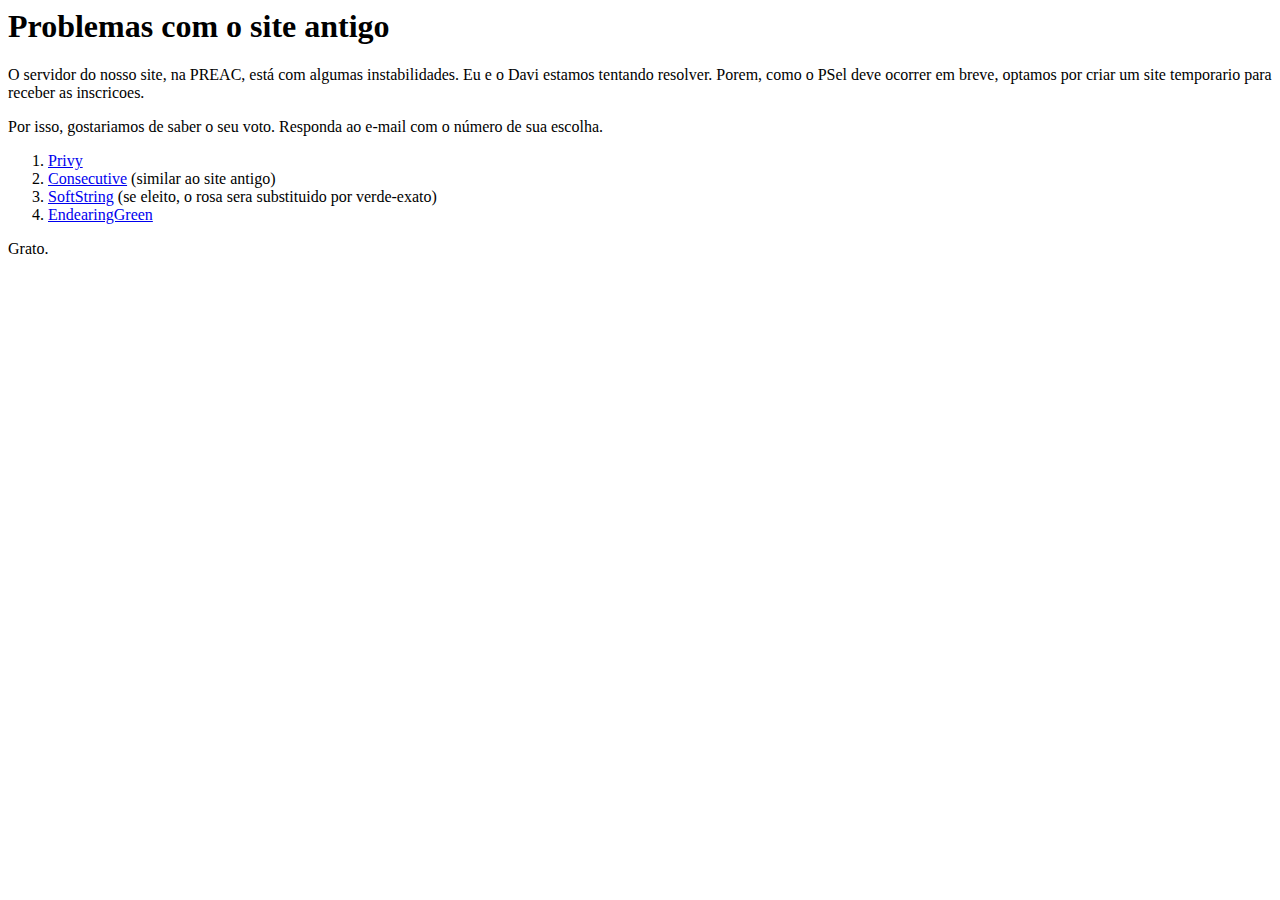
<file: index.html>
<html>
<head>
<title>Curso Exato</title>
</head>

<body>
<h1>Problemas com o site antigo</h1>
<p>O servidor do nosso site, na PREAC, está com algumas instabilidades. Eu e o Davi estamos tentando resolver. Porem, como o PSel deve ocorrer em breve, optamos por criar um site temporario para receber as inscricoes.</p>
<p>Por isso, gostariamos de saber o seu voto. Responda ao e-mail com o número de sua escolha.</p>
<ol>
<li><a href="./privy/">Privy</a></li>
<li><a href="./consecutive/">Consecutive</a> (similar ao site antigo)</li>
<li><a href="./softstring/">SoftString</a> (se eleito, o rosa sera substituido por verde-exato)</li>
<li><a href="./endearingreen/">EndearingGreen</a></li>
</ol>
<p>Grato.</p>
</file>
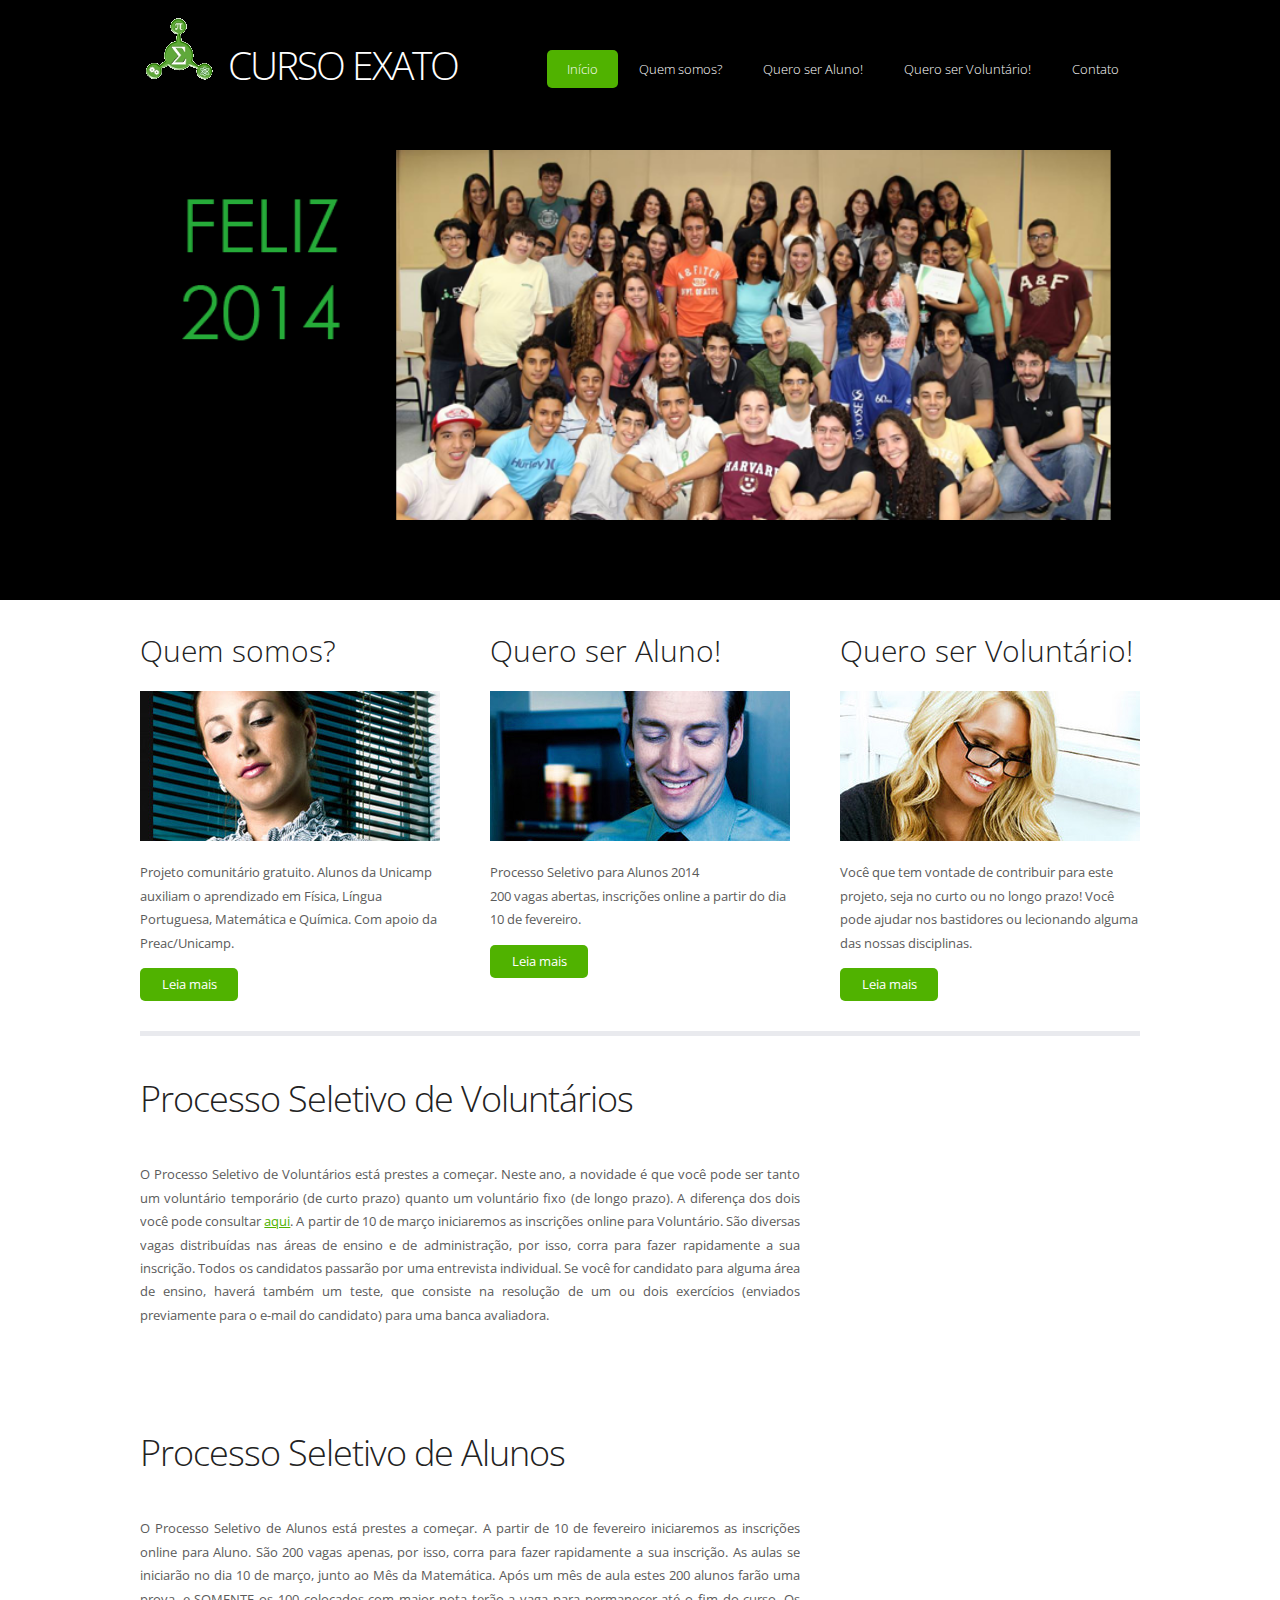
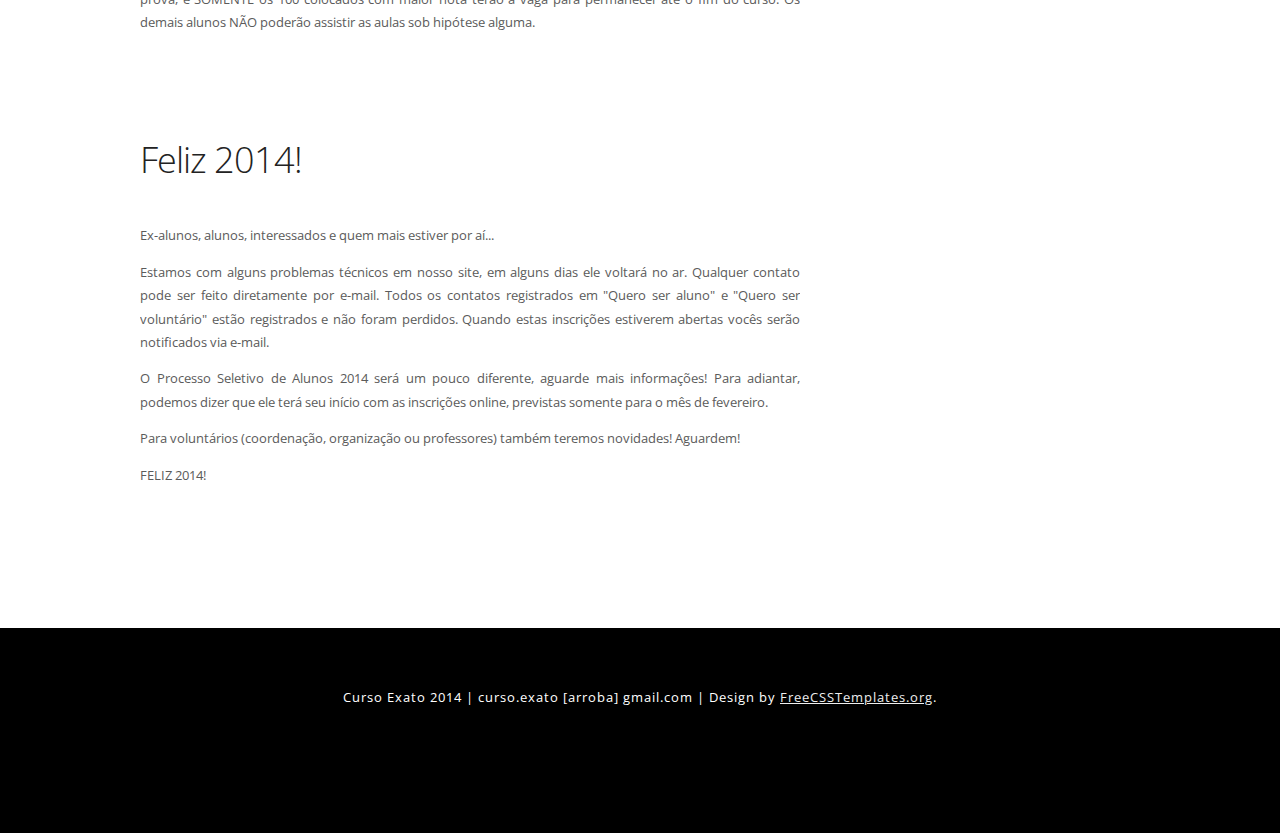
<file: consecutive/index.html>
<!DOCTYPE html PUBLIC "-//W3C//DTD XHTML 1.0 Strict//EN" "http://www.w3.org/TR/xhtml1/DTD/xhtml1-strict.dtd">
<!--
Design by Free CSS Templates
http://www.freecsstemplates.org
Released for free under a Creative Commons Attribution 2.5 License

Name       : Consecutive 
Description: A two-column, fixed-width design with dark color scheme.
Version    : 1.0
Released   : 20121231

-->
<html xmlns="http://www.w3.org/1999/xhtml">
<head>
<meta name="keywords" content="" />
<meta name="description" content="" />
<meta http-equiv="content-type" content="text/html; charset=utf-8" />
<title>Consecutive by FCT</title>
<link href="http://fonts.googleapis.com/css?family=Open+Sans:400,300,600" rel="stylesheet" type="text/css" />
<link href='http://fonts.googleapis.com/css?family=Abel|Satisfy' rel='stylesheet' type='text/css'>
<link href="style.css" rel="stylesheet" type="text/css" media="screen" />
</head>
<body>
<div id="wrapper">
	<div id="header-wrapper">
		<div id="header" class="container">
			<div id="logo">
				<h1><a href="index.html"><img src="images/logo80x80.png"> Curso Exato</a></h1>
			</div>
			<div id="menu">
				<ul>
					<li class="current_page_item"><a href="index.html">Início</a></li>
					<li><a href="quem-somos.html">Quem somos?</a></li>
					<li><a href="quero-ser-aluno.html">Quero ser Aluno!</a></li>
					<li><a href="quero-ser-voluntario.html">Quero ser Voluntário!</a></li>
					<li><a href="contato.html">Contato</a></li>
				</ul>
			</div>
		</div>
		<div id="banner">
			<div class="content"><img src="images/feliz2014.png" width="100%" alt="" /></div>
		</div>
	</div>
	<!-- end #header -->
	<div id="featured-content">
		<div id="column1">
			<h2>Quem somos?</h2>
			<p><img src="images/img06.jpg" width="300" height="150" alt="" /></p>
			<p>Projeto comunitário gratuito. Alunos da Unicamp auxiliam o aprendizado em Física, Língua Portuguesa, Matemática e Química. Com apoio da Preac/Unicamp.</p>
			<p class="button"><a href="quem-somos.html">Leia mais</a></p>
		</div>
		<div id="column2">
			<h2>Quero ser Aluno!</h2>
			<p><img src="images/img07.jpg" width="300" height="150" alt="" /></p>
			<p>Processo Seletivo para Alunos 2014<br>200 vagas abertas, inscrições online a partir do dia 10 de fevereiro.</p>
			<p class="button"><a href="quero-ser-aluno.html">Leia mais</a></p>
		</div>
		<div id="column3">
			<h2>Quero ser Voluntário!</h2>
			<p><img src="images/img08.jpg" width="300" height="150" alt="" /></p>
			<p>Você que tem vontade de contribuir para este projeto, seja no curto ou no longo prazo! Você pode ajudar nos bastidores ou lecionando alguma das nossas disciplinas.</p>
			<p class="button"><a href="quero-ser-voluntario.html">Leia mais</a></p>
		</div>
	</div>
	<div id="page">
		<div id="content">
			<div class="post">
				<h2 class="title"><a href="#">Processo Seletivo de Voluntários</a></h2>
				<div class="entry">
					<p>O Processo Seletivo de Voluntários está prestes a começar. Neste ano, a novidade é que você pode ser tanto um voluntário temporário (de curto prazo) quanto um voluntário fixo (de longo prazo). A diferença dos dois você pode consultar <a href="quero-ser-voluntario.html">aqui</a>. A partir de 10 de março iniciaremos as inscrições online para Voluntário. São diversas vagas distribuídas nas áreas de ensino e de administração, por isso, corra para fazer rapidamente a sua inscrição. Todos os candidatos passarão por uma entrevista individual. Se você for candidato para alguma área de ensino, haverá também um teste, que consiste na resolução de um ou dois exercícios (enviados previamente para o e-mail do candidato) para uma banca avaliadora.</p>
					<!--<p class="links"><a href="quem-somos.html" class="more">Leia mais</a><a href="#" title="b0x" class="comments">Comments</a></p>-->
				</div>
			</div>
			<div class="post">
				<h2 class="title"><a href="#">Processo Seletivo de Alunos</a></h2>
				<div class="entry">
					<p>O Processo Seletivo de Alunos está prestes a começar. A partir de 10 de fevereiro iniciaremos as inscrições online para Aluno. São 200 vagas apenas, por isso, corra para fazer rapidamente a sua inscrição. As aulas se iniciarão no dia 10 de março, junto ao Mês da Matemática. Após um mês de aula estes 200 alunos farão uma prova, e SOMENTE os 100 colocados com maior nota terão a vaga para permanecer até o fim do curso. Os demais alunos NÃO poderão assistir as aulas sob hipótese alguma.</p>
					<!--<p class="links"><a href="quem-somos.html" class="more">Leia mais</a><a href="#" title="b0x" class="comments">Comments</a></p>-->
				</div>
			</div>
			<div class="post">
				<h2 class="title"><a href="#">Feliz 2014!</a></h2>
				<div class="entry">
					<p>Ex-alunos, alunos, interessados e quem mais estiver por aí...</p><p>Estamos com alguns problemas técnicos em nosso site, em alguns dias ele voltará no ar. Qualquer contato pode ser feito diretamente por e-mail. Todos os contatos registrados em "Quero ser aluno" e "Quero ser voluntário" estão registrados e não foram perdidos. Quando estas inscrições estiverem abertas vocês serão notificados via e-mail.</p><p>O Processo Seletivo de Alunos 2014 será um pouco diferente, aguarde mais informações! Para adiantar, podemos dizer que ele terá seu início com as inscrições online, previstas somente para o mês de fevereiro.</p><p>Para voluntários (coordenação, organização ou professores) também teremos novidades! Aguardem!</p><p>FELIZ 2014!</p>
					<!--<p class="links"><a href="quem-somos.html" class="more">Leia mais</a><a href="#" title="b0x" class="comments">Comments</a></p>-->
				</div>
			</div>

		</div>
		<!-- end #content -->
		<div id="sidebar">
		<iframe src="http://www.facebook.com/plugins/likebox.php?href=http%3A%2F%2Fwww.facebook.com%2Fcurso.exato&amp;width=285&amp;height=558&amp;colorscheme=light&amp;show_faces=true&amp;header=false&amp;stream=true&amp;show_border=false" scrolling="no" frameborder="0" style="border:none; overflow:hidden; width:285px; height:558px;" allowTransparency="true"></iframe>
			<!--<ul>
				<li>
					<h2>Categories</h2>
					<ul>
						<li><a href="#">Aliquam libero</a></li>
						<li><a href="#">Consectetuer adipiscing elit</a></li>
						<li><a href="#">Metus aliquam pellentesque</a></li>
						<li><a href="#">Suspendisse iaculis mauris</a></li>
						<li><a href="#">Urnanet non molestie semper</a></li>
						<li><a href="#">Proin gravida orci porttitor</a></li>
					</ul>
				</li>
			</ul>-->
		</div>
		<!-- end #sidebar -->
		<div style="clear: both;">&nbsp;</div>
	</div>
	<!-- end #page --> 
</div>
<div id="footer">
	<p>Curso Exato 2014 | curso.exato [arroba] gmail.com | Design by <a href="http://www.freecsstemplates.org/" rel="nofollow">FreeCSSTemplates.org</a>.</p>
</div>
<!-- end #footer -->
</body>
</html>
</file>
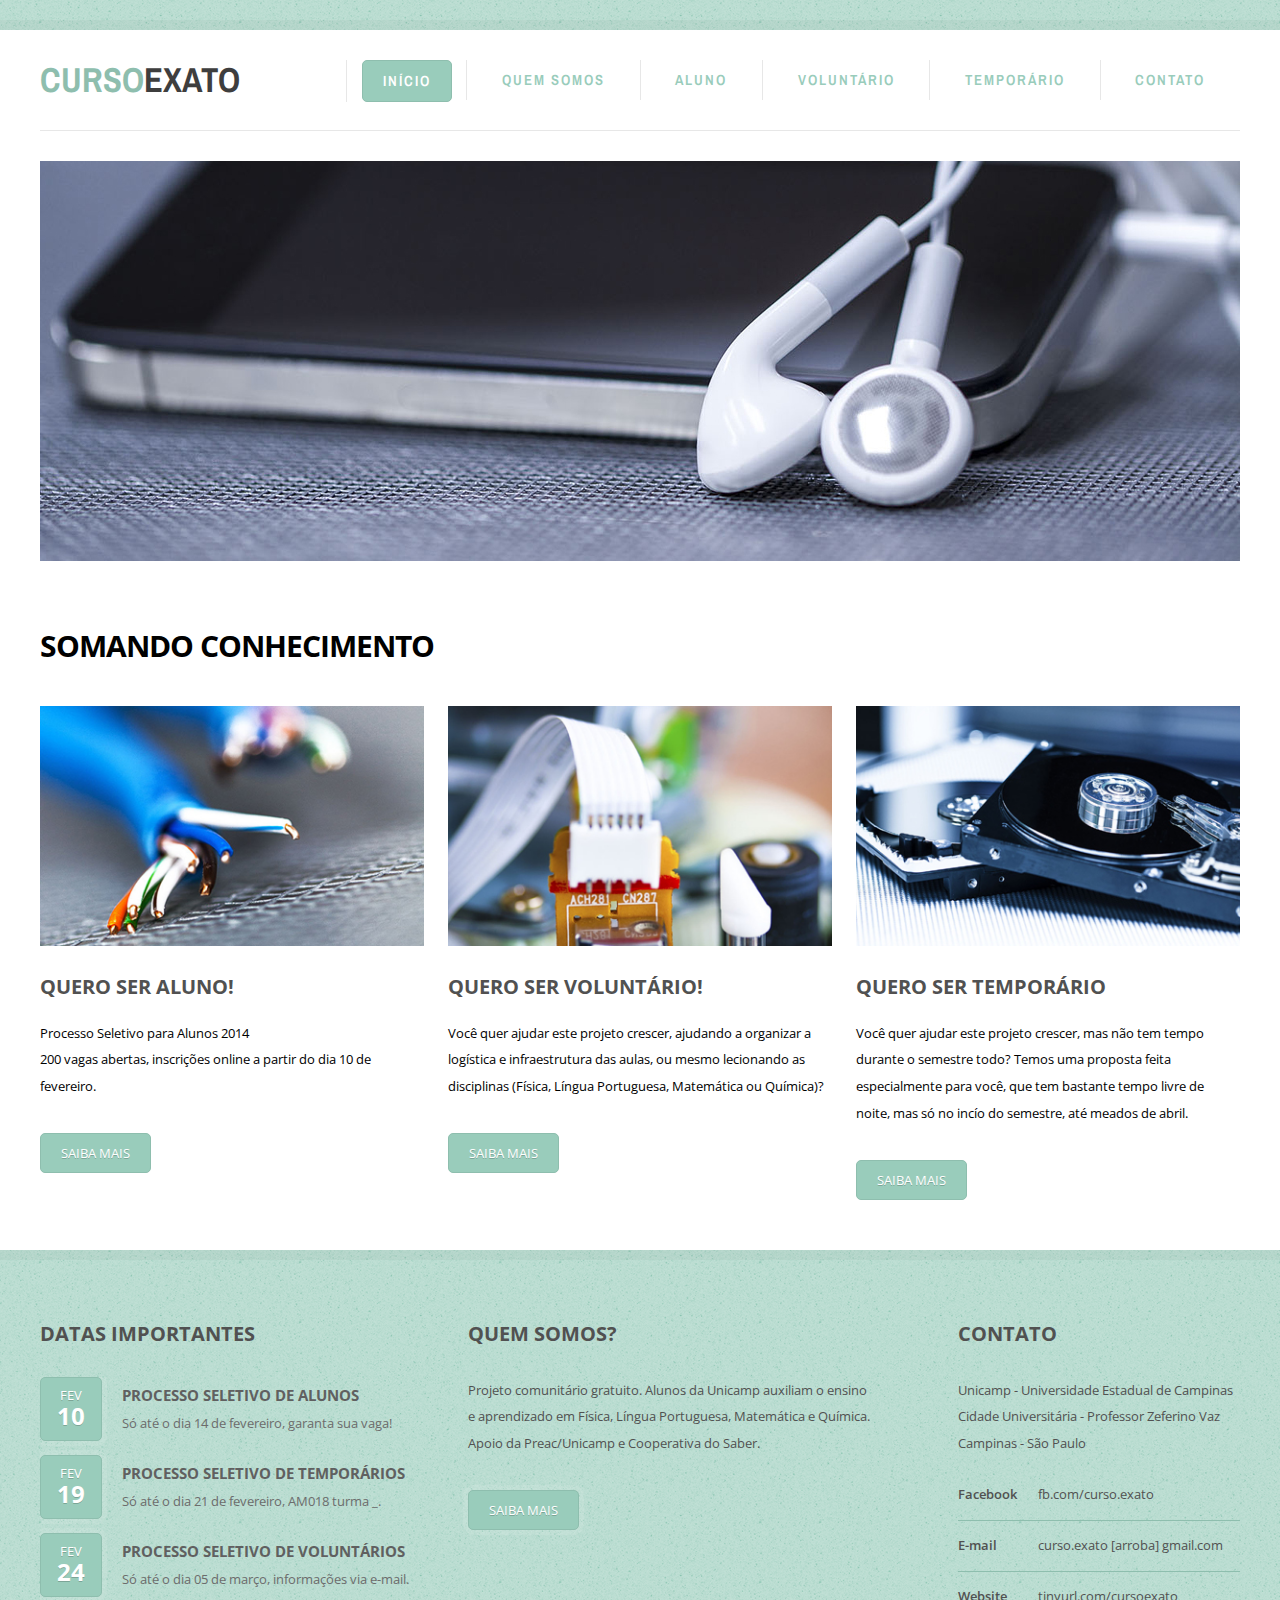
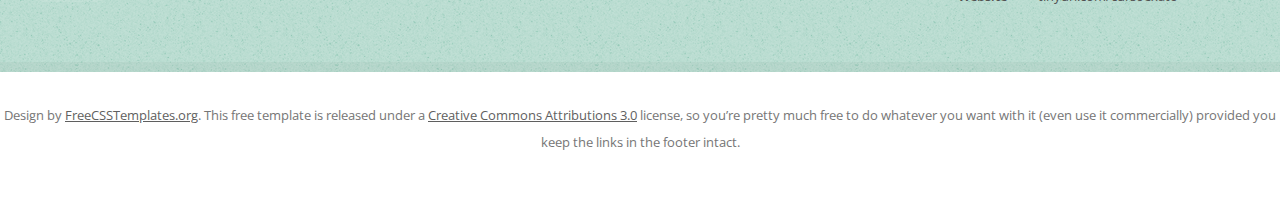
<file: endearinggreen/index.html>
<!DOCTYPE html PUBLIC "-//W3C//DTD XHTML 1.0 Strict//EN" "http://www.w3.org/TR/xhtml1/DTD/xhtml1-strict.dtd">
<!--
Design by Free CSS Templates
http://www.freecsstemplates.org
Released for free under a Creative Commons Attribution 2.5 License

Name       : Endearing Green 
Description: A two-column, fixed-width design with dark color scheme.
Version    : 1.0
Released   : 20130425

-->
<html xmlns="http://www.w3.org/1999/xhtml">
<head>
<meta http-equiv="Content-Type" content="text/html; charset=utf-8" />
<title></title>
<meta name="keywords" content="" />
<meta name="description" content="" />
<link href="http://fonts.googleapis.com/css?family=Open+Sans:400,300,600,700|Archivo+Narrow:400,700" rel="stylesheet" type="text/css">
<link href="default.css" rel="stylesheet" type="text/css" media="all" />
<!--[if IE 6]>
<link href="default_ie6.css" rel="stylesheet" type="text/css" />
<![endif]-->
</head>
<body>
<div id="wrapper-bg">
	<div id="wrapper">
		<div id="header" class="container">
			<div id="logo">
				<h1><a href="#"><span>Curso</span>Exato</a></h1>
			</div>
			<div id="menu">
				<ul>
					<li class="active"><a href="index.html" accesskey="1" title="">Início</a></li>
					<li><a href="quem-somos.html" accesskey="2" title="">Quem somos</a></li>
					<li><a href="quero-ser-aluno.html" accesskey="3" title="">Aluno</a></li>
					<li><a href="quero-ser-voluntario.html" accesskey="4" title="">Voluntário</a></li>
					<li><a href="quero-ser-temporario.html" accesskey="5" title="">Temporário</a></li>
					<li><a href="contato.html" accesskey="6" title="">Contato</a></li>
				</ul>
			</div>
		</div>
		<div id="banner" class="container"> <img src="images/header-photo.jpg" width="1200" height="400" alt="" /> </div>
		<div id="three-column" class="container">
			<header>
				<h2>Somando Conhecimento</h2>
			</header>
			<div class="tbox1">
				<div class="box-style box-style01">
					<div class="content"> <a href="#" class="image image-full"><img src="images/img01.jpg" alt=""></a>
						<h2>Quero ser aluno!</h2>
						<p>Processo Seletivo para Alunos 2014<br>200 vagas abertas, inscrições online a partir do dia 10 de fevereiro.</p>
						<a href="quero-ser-aluno.html" class="button-style">Saiba mais</a> </div>
				</div>
			</div>
			<div class="tbox2">
				<div class="box-style box-style02">
					<div class="content"> <a href="#" class="image image-full"><img src="images/img02.jpg" alt=""></a>
						<h2>Quero ser voluntário!</h2>
						<p>Você quer ajudar este projeto crescer, ajudando a organizar a logística e infraestrutura das aulas, ou mesmo lecionando as disciplinas (Física, Língua Portuguesa, Matemática ou Química)?</p>
						<a href="quero-ser-voluntario.html" class="button-style">Saiba mais</a> </div>
				</div>
			</div>
			<div class="tbox3">
				<div class="box-style box-style03">
					<div class="content"> <a href="#" class="image image-full"><img src="images/img03.jpg" alt=""></a>
						<h2>Quero ser temporário</h2>
						<p>Você quer ajudar este projeto crescer, mas não tem tempo durante o semestre todo? Temos uma proposta feita especialmente para você, que tem bastante tempo livre de noite, mas só no incío do semestre, até meados de abril.</p>
						<a href="quem-somos.html" class="button-style">Saiba mais</a> </div>
				</div>
			</div>
		</div>
		<div id="page">
			<div id="content"></div>
			<div id="sidebar"></div>
		</div>
	</div>
	<div id="footer-content" class="container">
		<div id="fbox1">
			<h2>Datas importantes</h2>
			<ul class="style3">
				<li class="first">
					<p class="date"><a href="#">Fev<b>10</b></a></p>
					<h3>Processo Seletivo de Alunos</h3>
					<p>Só até o dia 14 de fevereiro, garanta sua vaga!</p>
				</li>
				<li>
					<p class="date"><a href="#">Fev<b>19</b></a></p>
					<h3>Processo Seletivo de Temporários</h3>
					<p>Só até o dia 21 de fevereiro, AM018 turma _.</p>
				</li>
				<li>
					<p class="date"><a href="#">Fev<b>24</b></a></p>
					<h3>Processo Seletivo de Voluntários</h3>
					<p>Só até o dia 05 de março, informações via e-mail.</p>
				</li>
			</ul>
		</div>
		<div id="fbox2">
			<h2>Quem somos?</h2>
			<p>Projeto comunitário gratuito. Alunos da Unicamp auxiliam o ensino<br>e aprendizado em Física, Língua Portuguesa, Matemática e Química.<br>Apoio da Preac/Unicamp e Cooperativa do Saber.</p>
			<a href="quem-somos.html" class="button-style">Saiba mais</a> </div>
		<div id="fbox3">
			<h2>Contato</h2>
			<p>Unicamp - Universidade Estadual de Campinas<br>Cidade Universitária - Professor Zeferino Vaz<br>Campinas - São Paulo</p>
			<ul class="style5">
				<li class="first"><span class="address">Facebook</span> <span class="address-01">fb.com/curso.exato</span> </li>
				<li> <span class="mail">E-mail</span> <span class="mail-01">curso.exato [arroba] gmail.com</span> </li>
				<li> <span class="phone">Website</span> <span class="phone-01">tinyurl.com/cursoexato</span> </li>
			</ul>
		</div>
	</div>
</div>
<div id="footer">
	<p>Design by <a href="http://www.freecsstemplates.org/" rel="nofollow">FreeCSSTemplates.org</a>. This free template is released under a <a href="http://creativecommons.org/licenses/by/3/">Creative Commons Attributions 3.0</a> license, so you’re pretty much free to do whatever you want with it (even use it commercially) provided you keep the links in the footer intact.</p>
</div>
</body>
</html>
</file>
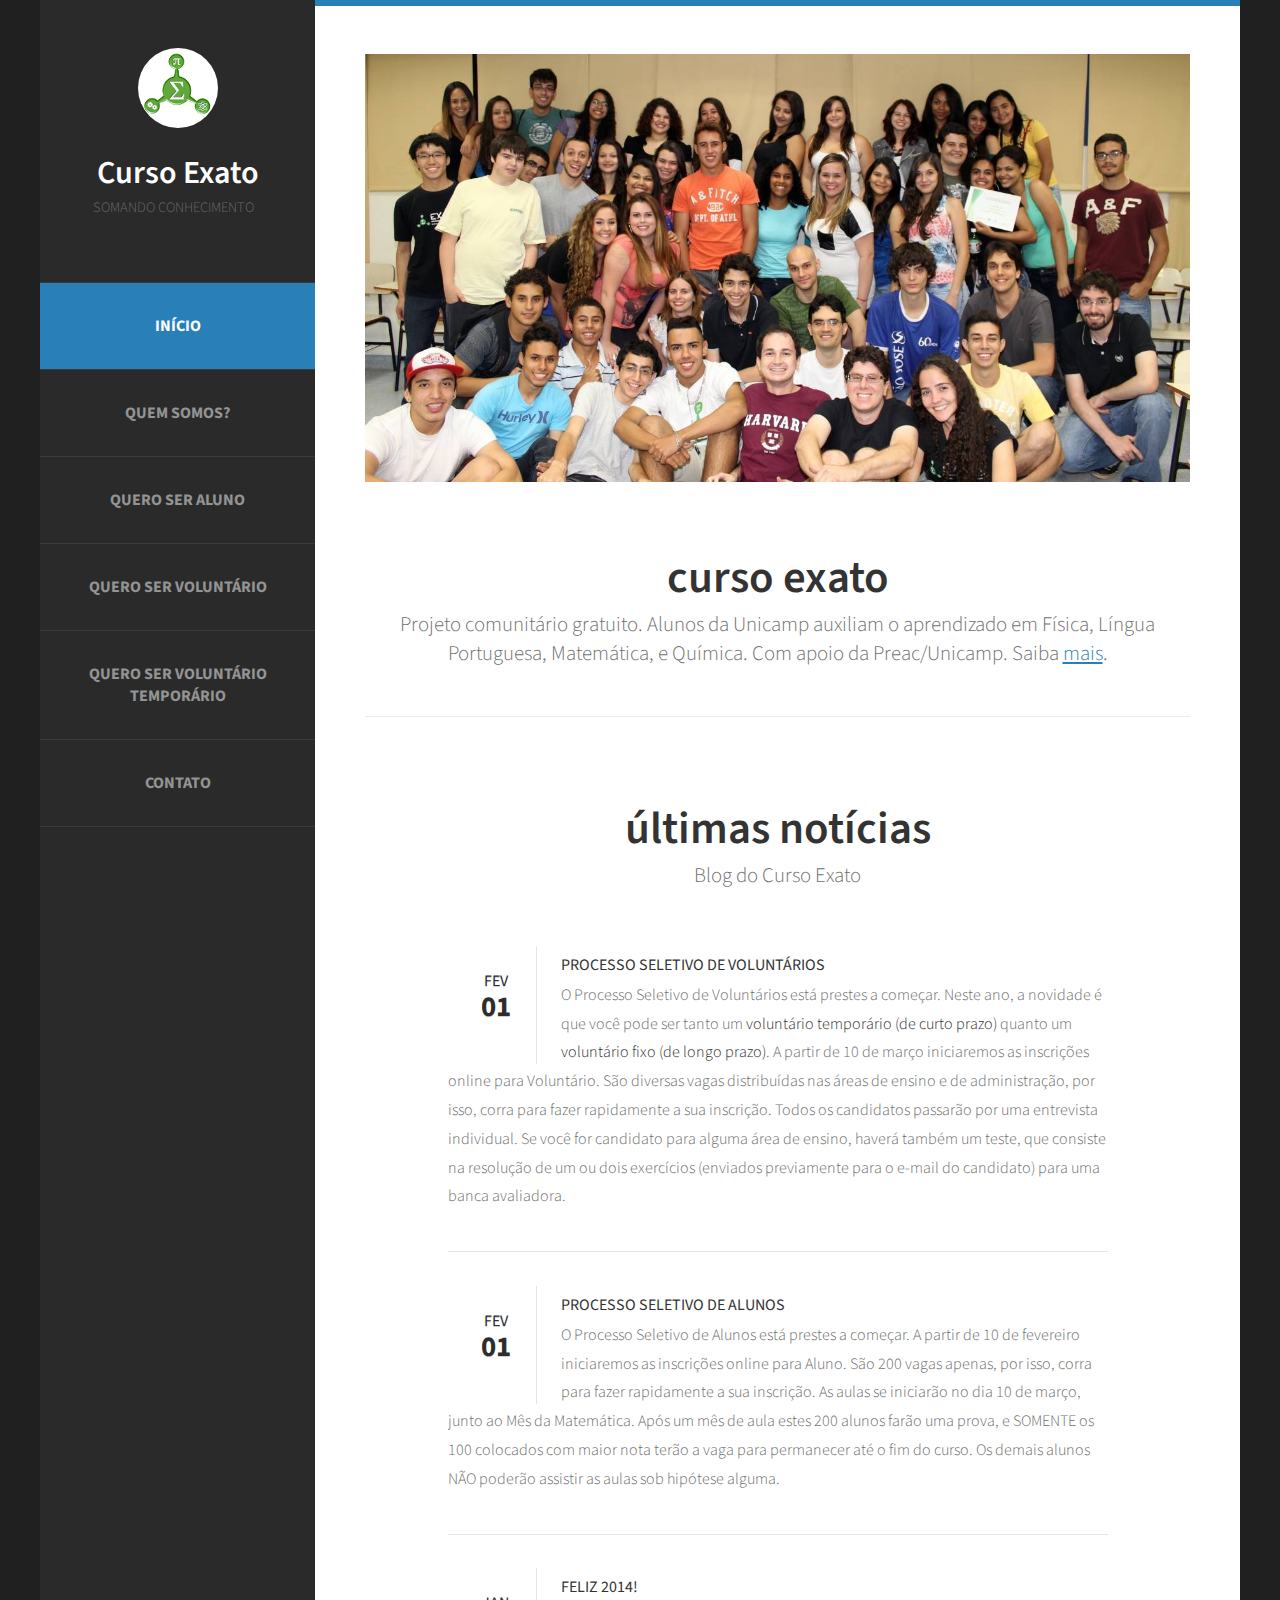
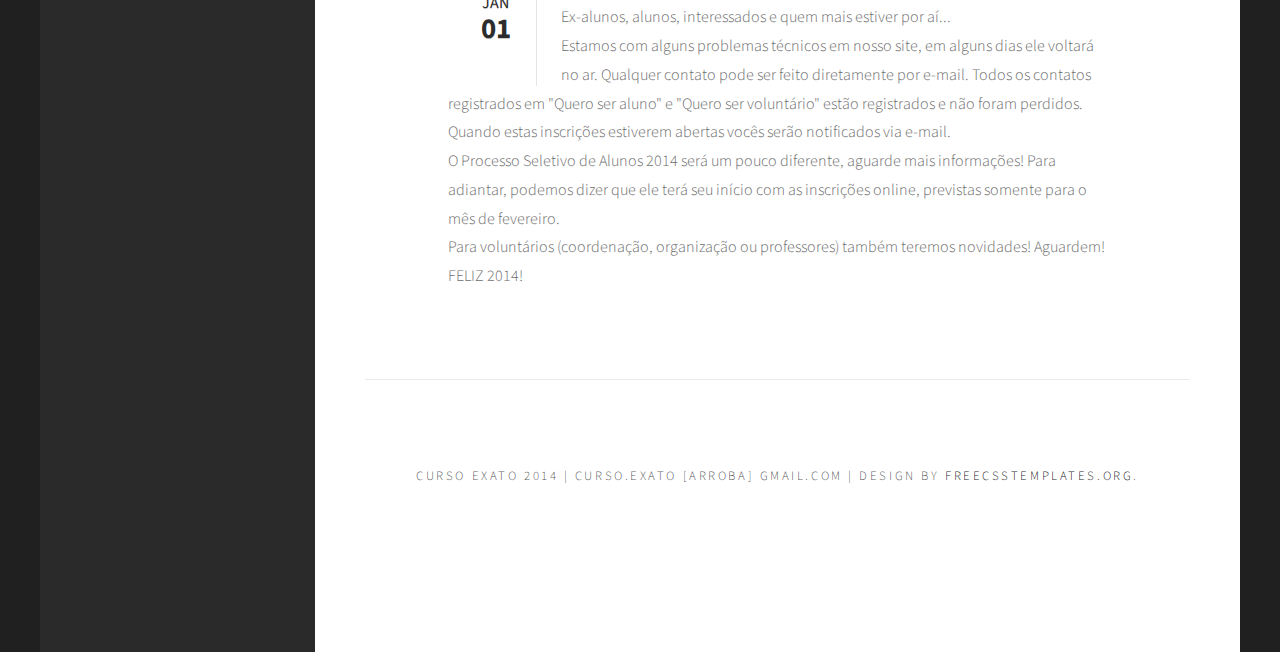
<file: privy/index.html>
<!DOCTYPE html PUBLIC "-//W3C//DTD XHTML 1.0 Strict//EN" "http://www.w3.org/TR/xhtml1/DTD/xhtml1-strict.dtd">
<!--
Design by Free CSS Templates
http://www.freecsstemplates.org
Released for free under a Creative Commons Attribution 2.5 License

Name       : Skeleton 
Description: A two-column, fixed-width design with dark color scheme.
Version    : 1.0
Released   : 20130902

-->
<html xmlns="http://www.w3.org/1999/xhtml">
<head>
<meta http-equiv="Content-Type" content="text/html; charset=utf-8" />
<title></title>
<meta name="keywords" content="" />
<meta name="description" content="" />
<link href="http://fonts.googleapis.com/css?family=Source+Sans+Pro:200,300,400,600,700,900" rel="stylesheet" />
<link href="default.css" rel="stylesheet" type="text/css" media="all" />
<link href="fonts.css" rel="stylesheet" type="text/css" media="all" />

<!--[if IE 6]><link href="default_ie6.css" rel="stylesheet" type="text/css" /><![endif]-->

</head>
<body>
<div id="page" class="container">
	<div id="header">
		<div id="logo">
			<img src="images/logo80x80.png" alt="" />
			<h1><a href="index.html">Curso Exato</a></h1>
			<span>Somando conhecimento</span>
		</div>
		<div id="menu">
			<ul>
				<li class="current_page_item"><a href="index.html" accesskey="1" title="">Início</a></li>
				<li><a href="quem-somos.html" accesskey="2" title="">Quem somos?</a></li>
				<li><a href="quero-ser-aluno.html" accesskey="3" title="">Quero ser Aluno</a></li>
				<li><a href="quero-ser-voluntario.html" accesskey="4" title="">Quero ser Voluntário</a></li>
				<li><a href="quero-ser-temporario.html" accesskey="5" title="">Quero ser Voluntário Temporário</a></li>
				<li><a href="contato.html" accesskey="6" title="">Contato</a></li>
				<li><br><iframe style="clear:both;" src="http://www.facebook.com/plugins/likebox.php?href=https%3A%2F%2Fwww.facebook.com%2Fcurso.exato%2F&amp;width=285&amp;height=350&amp;colorscheme=dark&amp;show_faces=true&amp;header=false&amp;stream=false&amp;show_border=false" scrolling="no" frameborder="0" style="border:none; overflow:hidden; width:235px; height:350px;" allowTransparency="true"></iframe></li>
			</ul>
		</div>
	</div>
	<div id="main">
		<div id="banner">
			<img src="images/turma2013.jpg" alt="" class="image-full" />
		</div>
		<div id="welcome">
			<div class="title">
				<h2>Curso Exato</h2>
				<span class="byline">Projeto comunitário gratuito. Alunos da Unicamp auxiliam o aprendizado em Física, Língua Portuguesa, Matemática, e Química. Com apoio da Preac/Unicamp. Saiba <a href="quem-somos.html">mais</a>.</span>
			</div>
			<!--<p>This is <strong>Privy</strong>, a free, fully standards-compliant CSS template designed by <a href="http://www.freecsstemplates.org/" rel="nofollow">FreeCSSTemplates.org</a>. The photos in this template are from <a href="http://fotogrph.com/"> Fotogrph</a>. This free template is released under a <a href="http://creativecommons.org/licenses/by/3.0/">Creative Commons Attributions 3.0</a> license, so you are pretty much free to do whatever you want with it (even use it commercially) provided you keep the links in the footer intact. Aside from that, have fun with it :) </p>
			<ul class="actions">
				<li><a href="#" class="button">Etiam posuere</a></li>
			</ul>-->
		</div>
		<div id="featured">
			<div class="title">
				<h2>Últimas notícias</h2>
				<span class="byline">Blog do Curso Exato</span>
			</div>
			<ul class="style1">
				<li class="first">
					<p class="date"><a href="#">Fev<b>01</b></a></p>
					<h3>Processo Seletivo de Voluntários</h3>
					<p>O Processo Seletivo de Voluntários está prestes a começar. Neste ano, a novidade é que você pode ser tanto um <a href="quero-ser-temporario.html">voluntário temporário (de curto prazo)</a> quanto um <a href="quero-ser-voluntario.html">voluntário fixo (de longo prazo)</a>. A partir de 10 de março iniciaremos as inscrições online para Voluntário. São diversas vagas distribuídas nas áreas de ensino e de administração, por isso, corra para fazer rapidamente a sua inscrição. Todos os candidatos passarão por uma entrevista individual. Se você for candidato para alguma área de ensino, haverá também um teste, que consiste na resolução de um ou dois exercícios (enviados previamente para o e-mail do candidato) para uma banca avaliadora.</p>
				</li>
				<li>
					<p class="date"><a href="#">Fev<b>01</b></a></p>
					<h3>Processo Seletivo de Alunos</h3>
					<p>O Processo Seletivo de Alunos está prestes a começar. A partir de 10 de fevereiro iniciaremos as inscrições online para Aluno. São 200 vagas apenas, por isso, corra para fazer rapidamente a sua inscrição. As aulas se iniciarão no dia 10 de março, junto ao Mês da Matemática. Após um mês de aula estes 200 alunos farão uma prova, e SOMENTE os 100 colocados com maior nota terão a vaga para permanecer até o fim do curso. Os demais alunos NÃO poderão assistir as aulas sob hipótese alguma.</p>
				</li>
				<li>
					<p class="date"><a href="#">Jan<b>01</b></a></p>
					<h3>Feliz 2014!</h3>
					<p>Ex-alunos, alunos, interessados e quem mais estiver por aí...</p><p>Estamos com alguns problemas técnicos em nosso site, em alguns dias ele voltará no ar. Qualquer contato pode ser feito diretamente por e-mail. Todos os contatos registrados em "Quero ser aluno" e "Quero ser voluntário" estão registrados e não foram perdidos. Quando estas inscrições estiverem abertas vocês serão notificados via e-mail.</p><p>O Processo Seletivo de Alunos 2014 será um pouco diferente, aguarde mais informações! Para adiantar, podemos dizer que ele terá seu início com as inscrições online, previstas somente para o mês de fevereiro.</p><p>Para voluntários (coordenação, organização ou professores) também teremos novidades! Aguardem!</p><p>FELIZ 2014!</p>
				</li>
			</ul>
		</div>
		<div id="copyright">
			<span>Curso Exato 2014 | curso.exato [arroba] gmail.com | Design by <a href="http://www.freecsstemplates.org/" rel="nofollow">FreeCSSTemplates.org</a>.</span>
		</div>
	</div>
</div>
</body>
</html>
</file>
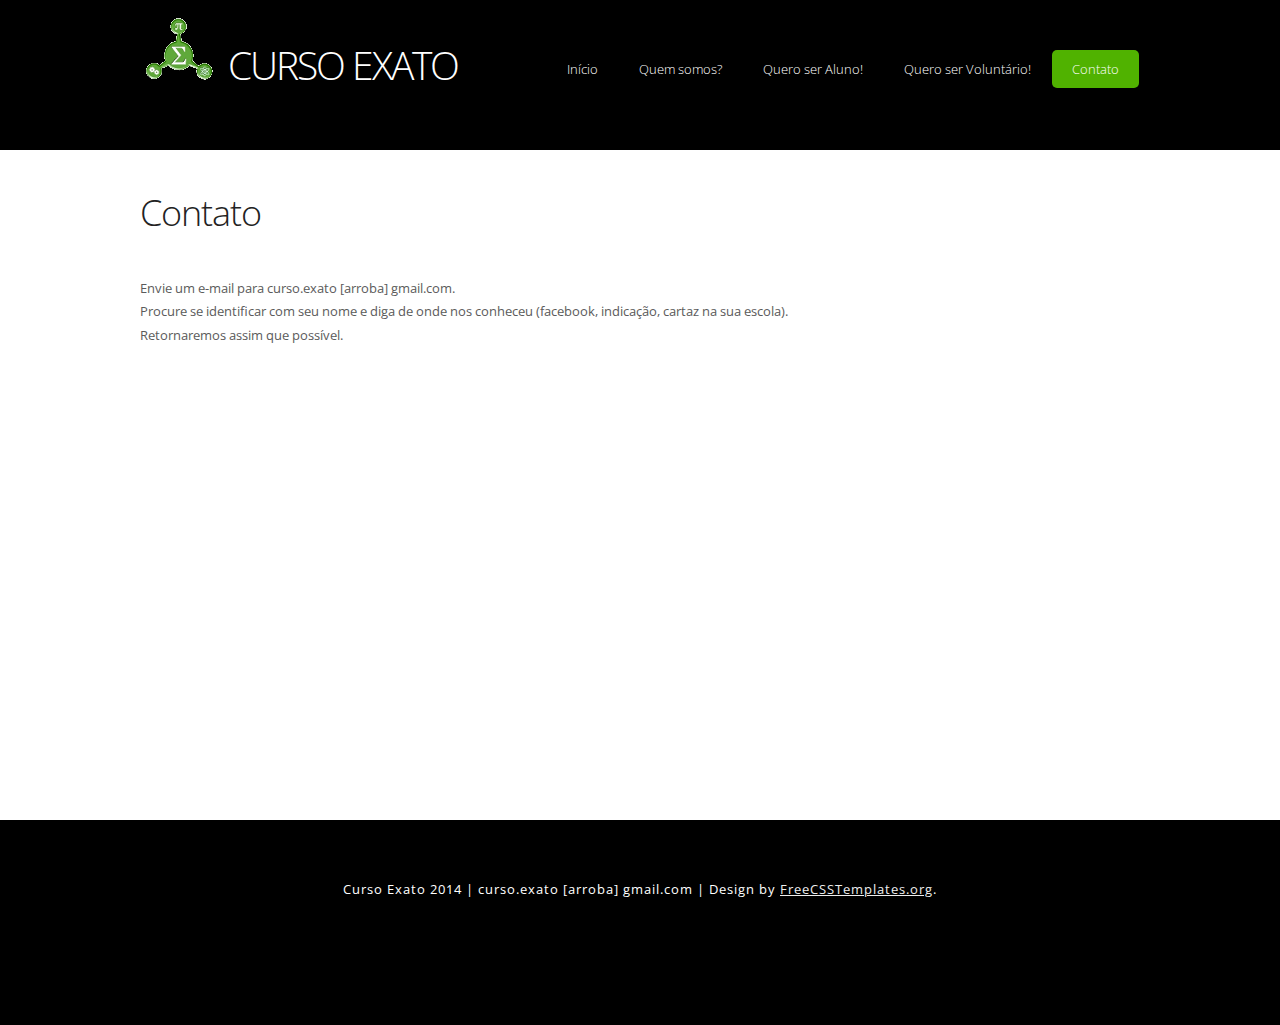
<file: consecutive/contato.html>
<!DOCTYPE html PUBLIC "-//W3C//DTD XHTML 1.0 Strict//EN" "http://www.w3.org/TR/xhtml1/DTD/xhtml1-strict.dtd">
<!--
Design by Free CSS Templates
http://www.freecsstemplates.org
Released for free under a Creative Commons Attribution 2.5 License

Name       : Consecutive 
Description: A two-column, fixed-width design with dark color scheme.
Version    : 1.0
Released   : 20121231

-->
<html xmlns="http://www.w3.org/1999/xhtml">
<head>
<meta name="keywords" content="" />
<meta name="description" content="" />
<meta http-equiv="content-type" content="text/html; charset=utf-8" />
<title>Consecutive by FCT</title>
<link href="http://fonts.googleapis.com/css?family=Open+Sans:400,300,600" rel="stylesheet" type="text/css" />
<link href='http://fonts.googleapis.com/css?family=Abel|Satisfy' rel='stylesheet' type='text/css'>
<link href="style.css" rel="stylesheet" type="text/css" media="screen" />
</head>
<body>
<div id="wrapper">
	<div id="header-wrapper2">
		<div id="header" class="container">
			<div id="logo">
				<h1><a href="index.html"><img src="images/logo80x80.png"> Curso Exato</a></h1>
			</div>
			<div id="menu">
				<ul>
					<li><a href="index.html">Início</a></li>
					<li><a href="quem-somos.html">Quem somos?</a></li>
					<li><a href="quero-ser-aluno.html">Quero ser Aluno!</a></li>
					<li><a href="quero-ser-voluntario.html">Quero ser Voluntário!</a></li>
					<li class="current_page_item"><a href="contato.html">Contato</a></li>
				</ul>
			</div>
		</div>
	</div>
	<!-- end #header -->
	<div id="page">
		<div id="content">
			<div class="post">
				<h2 class="title"><a href="#">Contato</a></h2>
				<div class="entry">
					<p>Envie um e-mail para curso.exato [arroba] gmail.com.<br>Procure se identificar com seu nome e diga de onde nos conheceu (facebook, indicação, cartaz na sua escola).<br>Retornaremos assim que possível.</p>
				</div>
			</div>
		</div>
		<!-- end #content -->
		<div id="sidebar">
		<iframe src="http://www.facebook.com/plugins/likebox.php?href=http%3A%2F%2Fwww.facebook.com%2Fcurso.exato&amp;width=285&amp;height=558&amp;colorscheme=light&amp;show_faces=true&amp;header=false&amp;stream=true&amp;show_border=false" scrolling="no" frameborder="0" style="border:none; overflow:hidden; width:285px; height:558px;" allowTransparency="true"></iframe>
		</div>
		<!-- end #sidebar -->
		<div style="clear: both;">&nbsp;</div>
	</div>
	<!-- end #page --> 
</div>
<div id="footer">
	<p>Curso Exato 2014 | curso.exato [arroba] gmail.com | Design by <a href="http://www.freecsstemplates.org/" rel="nofollow">FreeCSSTemplates.org</a>.</p>
</div>
<!-- end #footer -->
</body>
</html>
</file>
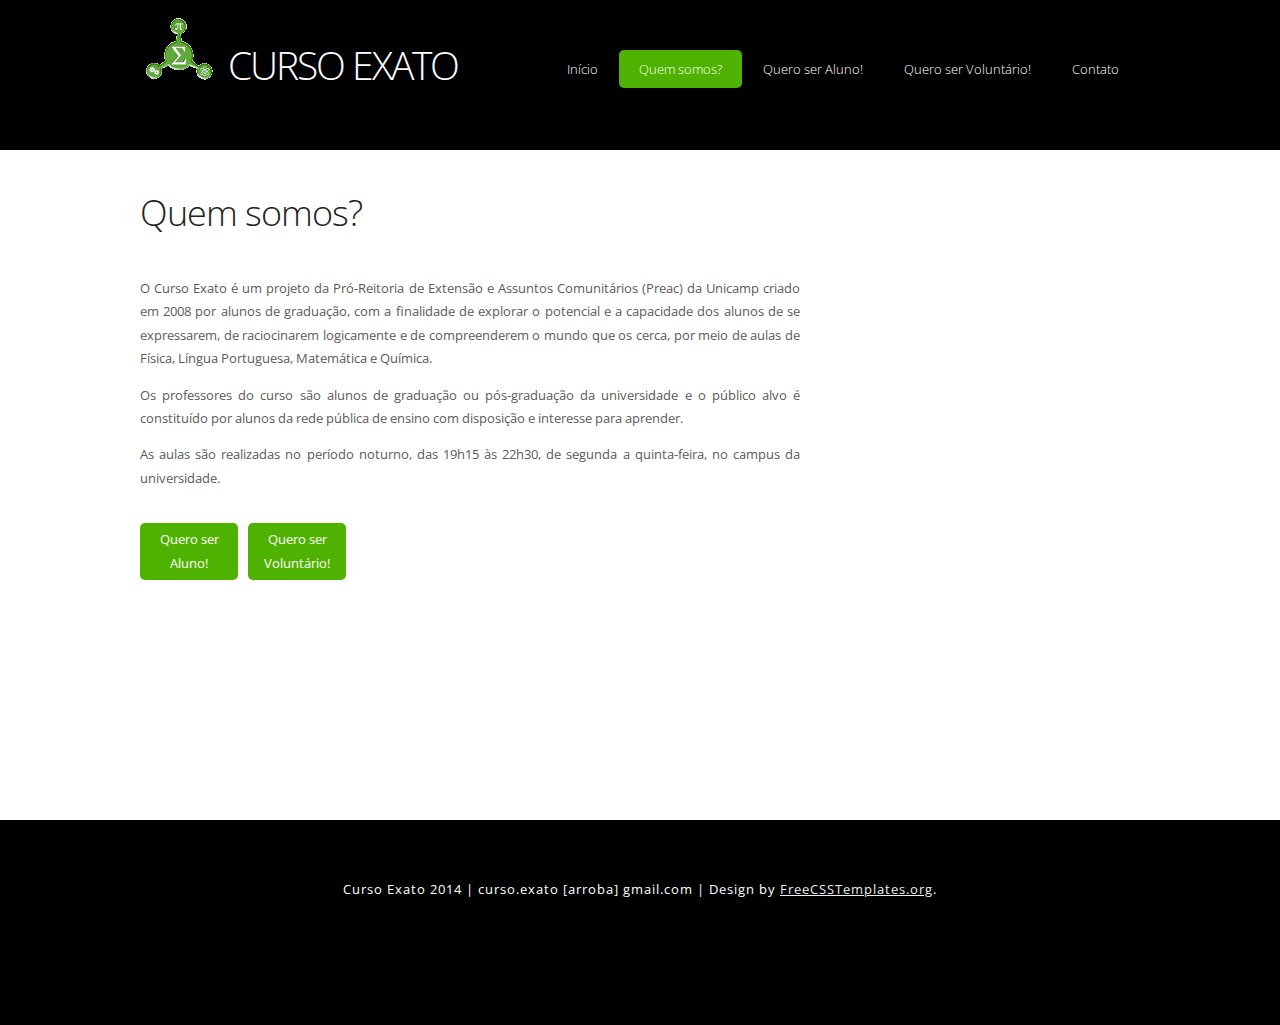
<file: consecutive/quem-somos.html>
<!DOCTYPE html PUBLIC "-//W3C//DTD XHTML 1.0 Strict//EN" "http://www.w3.org/TR/xhtml1/DTD/xhtml1-strict.dtd">
<!--
Design by Free CSS Templates
http://www.freecsstemplates.org
Released for free under a Creative Commons Attribution 2.5 License

Name       : Consecutive 
Description: A two-column, fixed-width design with dark color scheme.
Version    : 1.0
Released   : 20121231

-->
<html xmlns="http://www.w3.org/1999/xhtml">
<head>
<meta name="keywords" content="" />
<meta name="description" content="" />
<meta http-equiv="content-type" content="text/html; charset=utf-8" />
<title>Consecutive by FCT</title>
<link href="http://fonts.googleapis.com/css?family=Open+Sans:400,300,600" rel="stylesheet" type="text/css" />
<link href='http://fonts.googleapis.com/css?family=Abel|Satisfy' rel='stylesheet' type='text/css'>
<link href="style.css" rel="stylesheet" type="text/css" media="screen" />
</head>
<body>
<div id="wrapper">
	<div id="header-wrapper2">
		<div id="header" class="container">
			<div id="logo">
				<h1><a href="index.html"><img src="images/logo80x80.png"> Curso Exato</a></h1>
			</div>
			<div id="menu">
				<ul>
					<li><a href="index.html">Início</a></li>
					<li class="current_page_item"><a href="quem-somos.html">Quem somos?</a></li>
					<li><a href="quero-ser-aluno.html">Quero ser Aluno!</a></li>
					<li><a href="quero-ser-voluntario.html">Quero ser Voluntário!</a></li>
					<li><a href="contato.html">Contato</a></li>
				</ul>
			</div>
		</div>
	</div>
	<!-- end #header -->
	<div id="page">
		<div id="content">
			<div class="post">
				<h2 class="title"><a href="#">Quem somos?</a></h2>
				<div class="entry">
					<p>O Curso Exato é um projeto da Pró-Reitoria de Extensão e Assuntos Comunitários (Preac) da Unicamp criado em 2008 por alunos de graduação, com a finalidade de explorar o potencial e a capacidade dos alunos de se expressarem, de raciocinarem logicamente e de compreenderem o mundo que os cerca, por meio de aulas de Física, Língua Portuguesa, Matemática e Química.</p><p>Os professores do curso são alunos de graduação ou pós-graduação da universidade e o público alvo é constituído por alunos da rede pública de ensino com disposição e interesse para aprender.</p><p>As aulas são realizadas no período noturno, das 19h15 às 22h30, de segunda a quinta-feira, no campus da universidade.</p>
					<p class="links"><a href="quero-ser-aluno.html" class="more">Quero ser Aluno!</a><a href="quero-ser-voluntario.html" title="b0x" class="comments">Quero ser Voluntário!</a></p>
				</div>
			</div>
		</div>
		<!-- end #content -->
		<div id="sidebar">
		<iframe src="http://www.facebook.com/plugins/likebox.php?href=http%3A%2F%2Fwww.facebook.com%2Fcurso.exato&amp;width=285&amp;height=558&amp;colorscheme=light&amp;show_faces=true&amp;header=false&amp;stream=true&amp;show_border=false" scrolling="no" frameborder="0" style="border:none; overflow:hidden; width:285px; height:558px;" allowTransparency="true"></iframe>
		</div>
		<!-- end #sidebar -->
		<div style="clear: both;">&nbsp;</div>
	</div>
	<!-- end #page --> 
</div>
<div id="footer">
	<p>Curso Exato 2014 | curso.exato [arroba] gmail.com | Design by <a href="http://www.freecsstemplates.org/" rel="nofollow">FreeCSSTemplates.org</a>.</p>
</div>
<!-- end #footer -->
</body>
</html>
</file>
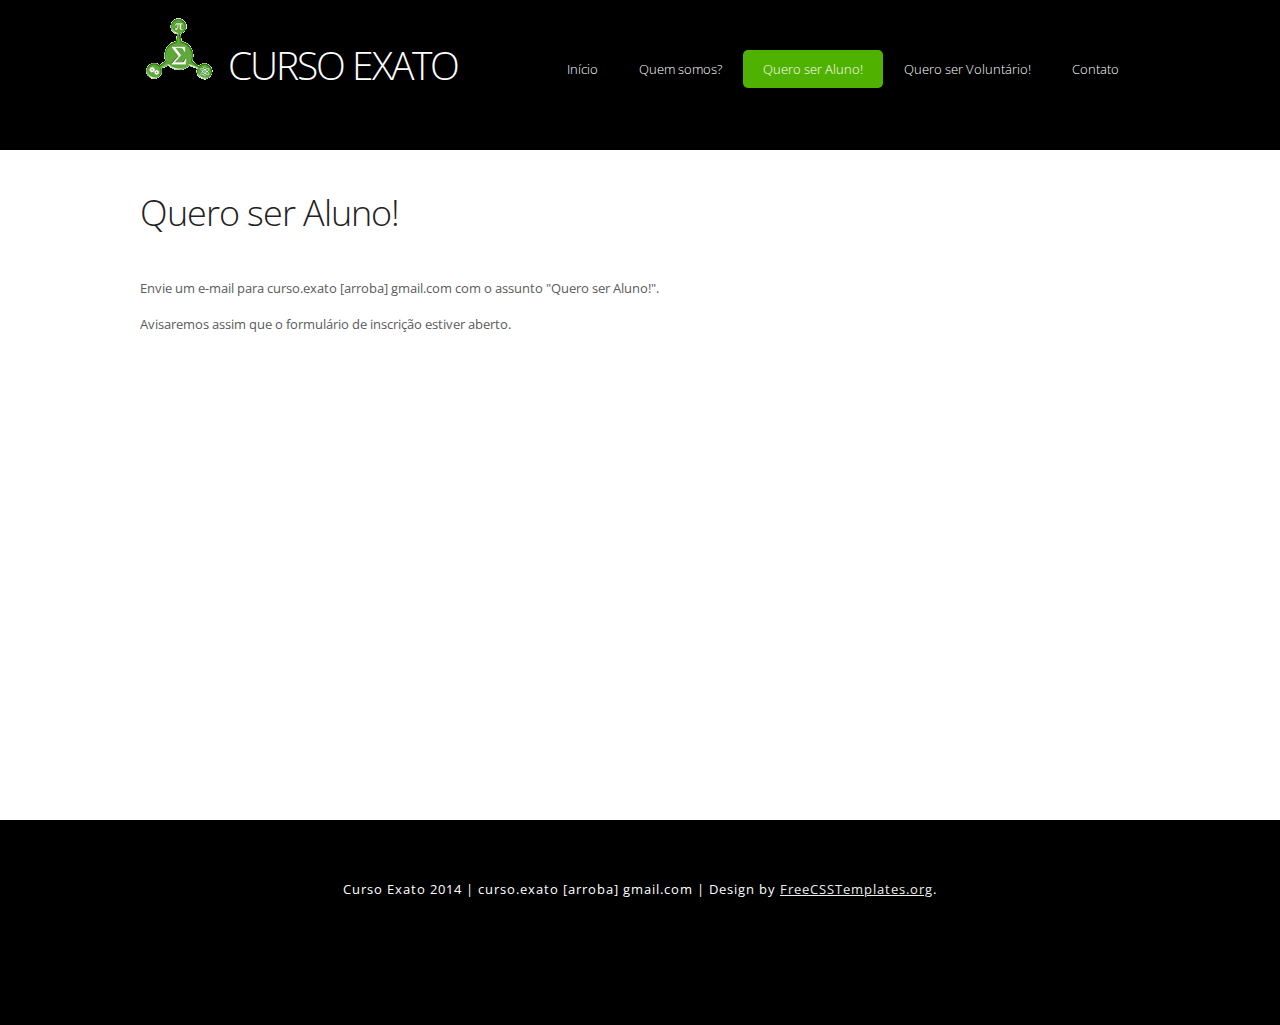
<file: consecutive/quero-ser-aluno.html>
<!DOCTYPE html PUBLIC "-//W3C//DTD XHTML 1.0 Strict//EN" "http://www.w3.org/TR/xhtml1/DTD/xhtml1-strict.dtd">
<!--
Design by Free CSS Templates
http://www.freecsstemplates.org
Released for free under a Creative Commons Attribution 2.5 License

Name       : Consecutive 
Description: A two-column, fixed-width design with dark color scheme.
Version    : 1.0
Released   : 20121231

-->
<html xmlns="http://www.w3.org/1999/xhtml">
<head>
<meta name="keywords" content="" />
<meta name="description" content="" />
<meta http-equiv="content-type" content="text/html; charset=utf-8" />
<title>Consecutive by FCT</title>
<link href="http://fonts.googleapis.com/css?family=Open+Sans:400,300,600" rel="stylesheet" type="text/css" />
<link href='http://fonts.googleapis.com/css?family=Abel|Satisfy' rel='stylesheet' type='text/css'>
<link href="style.css" rel="stylesheet" type="text/css" media="screen" />
</head>
<body>
<div id="wrapper">
	<div id="header-wrapper2">
		<div id="header" class="container">
			<div id="logo">
				<h1><a href="index.html"><img src="images/logo80x80.png"> Curso Exato</a></h1>
			</div>
			<div id="menu">
				<ul>
					<li><a href="index.html">Início</a></li>
					<li><a href="quem-somos.html">Quem somos?</a></li>
					<li class="current_page_item"><a href="quero-ser-aluno.html">Quero ser Aluno!</a></li>
					<li><a href="quero-ser-voluntario.html">Quero ser Voluntário!</a></li>
					<li><a href="contato.html">Contato</a></li>
				</ul>
			</div>
		</div>
	</div>
	<!-- end #header -->
	<div id="page">
		<div id="content">
			<div class="post">
				<h2 class="title"><a href="#">Quero ser Aluno!</a></h2>
				<div class="entry">
					<p>Envie um e-mail para curso.exato [arroba] gmail.com com o assunto "Quero ser Aluno!".</p><p>Avisaremos assim que o formulário de inscrição estiver aberto.</p>
				</div>
			</div>
		</div>
		<!-- end #content -->
		<div id="sidebar">
		<iframe src="http://www.facebook.com/plugins/likebox.php?href=http%3A%2F%2Fwww.facebook.com%2Fcurso.exato&amp;width=285&amp;height=558&amp;colorscheme=light&amp;show_faces=true&amp;header=false&amp;stream=true&amp;show_border=false" scrolling="no" frameborder="0" style="border:none; overflow:hidden; width:285px; height:558px;" allowTransparency="true"></iframe>
		</div>
		<!-- end #sidebar -->
		<div style="clear: both;">&nbsp;</div>
	</div>
	<!-- end #page --> 
</div>
<div id="footer">
	<p>Curso Exato 2014 | curso.exato [arroba] gmail.com | Design by <a href="http://www.freecsstemplates.org/" rel="nofollow">FreeCSSTemplates.org</a>.</p>
</div>
<!-- end #footer -->
</body>
</html>
</file>
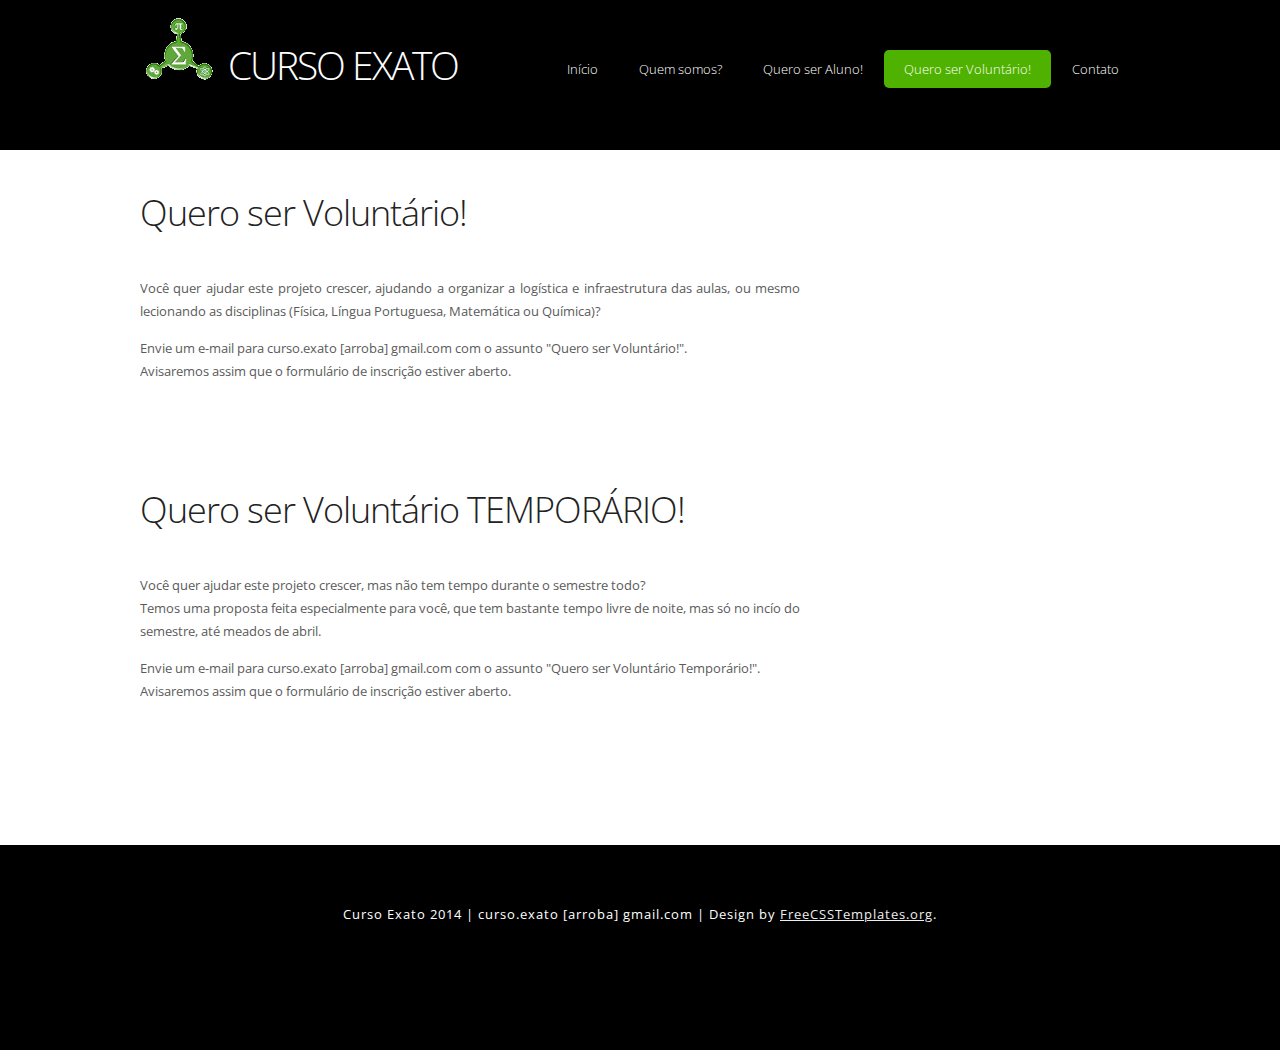
<file: consecutive/quero-ser-voluntario.html>
<!DOCTYPE html PUBLIC "-//W3C//DTD XHTML 1.0 Strict//EN" "http://www.w3.org/TR/xhtml1/DTD/xhtml1-strict.dtd">
<!--
Design by Free CSS Templates
http://www.freecsstemplates.org
Released for free under a Creative Commons Attribution 2.5 License

Name       : Consecutive 
Description: A two-column, fixed-width design with dark color scheme.
Version    : 1.0
Released   : 20121231

-->
<html xmlns="http://www.w3.org/1999/xhtml">
<head>
<meta name="keywords" content="" />
<meta name="description" content="" />
<meta http-equiv="content-type" content="text/html; charset=utf-8" />
<title>Consecutive by FCT</title>
<link href="http://fonts.googleapis.com/css?family=Open+Sans:400,300,600" rel="stylesheet" type="text/css" />
<link href='http://fonts.googleapis.com/css?family=Abel|Satisfy' rel='stylesheet' type='text/css'>
<link href="style.css" rel="stylesheet" type="text/css" media="screen" />
</head>
<body>
<div id="wrapper">
	<div id="header-wrapper2">
		<div id="header" class="container">
			<div id="logo">
				<h1><a href="index.html"><img src="images/logo80x80.png"> Curso Exato</a></h1>
			</div>
			<div id="menu">
				<ul>
					<li><a href="index.html">Início</a></li>
					<li><a href="quem-somos.html">Quem somos?</a></li>
					<li><a href="quero-ser-aluno.html">Quero ser Aluno!</a></li>
					<li class="current_page_item"><a href="quero-ser-voluntario.html">Quero ser Voluntário!</a></li>
					<li><a href="contato.html">Contato</a></li>
				</ul>
			</div>
		</div>
	</div>
	<!-- end #header -->
	<div id="page">
		<div id="content">
			<div class="post">
				<h2 class="title"><a href="#">Quero ser Voluntário!</a></h2>
				<div class="entry">
					<p>Você quer ajudar este projeto crescer, ajudando a organizar a logística e infraestrutura das aulas, ou mesmo lecionando as disciplinas (Física, Língua Portuguesa, Matemática ou Química)?</p><p>Envie um e-mail para curso.exato [arroba] gmail.com com o assunto "Quero ser Voluntário!".<br>Avisaremos assim que o formulário de inscrição estiver aberto.</p>
				</div>
			</div>
			<div class="post">
				<h2 class="title"><a href="#">Quero ser Voluntário TEMPORÁRIO!</a></h2>
				<div class="entry">
					<p>Você quer ajudar este projeto crescer, mas não tem tempo durante o semestre todo?<br>Temos uma proposta feita especialmente para você, que tem bastante tempo livre de noite, mas só no incío do semestre, até meados de abril.</p><p>Envie um e-mail para curso.exato [arroba] gmail.com com o assunto "Quero ser Voluntário Temporário!".<br>Avisaremos assim que o formulário de inscrição estiver aberto.</p>
				</div>
			</div>
		</div>
		<!-- end #content -->
		<div id="sidebar">
		<iframe src="http://www.facebook.com/plugins/likebox.php?href=http%3A%2F%2Fwww.facebook.com%2Fcurso.exato&amp;width=285&amp;height=558&amp;colorscheme=light&amp;show_faces=true&amp;header=false&amp;stream=true&amp;show_border=false" scrolling="no" frameborder="0" style="border:none; overflow:hidden; width:285px; height:558px;" allowTransparency="true"></iframe>
		</div>
		<!-- end #sidebar -->
		<div style="clear: both;">&nbsp;</div>
	</div>
	<!-- end #page --> 
</div>
<div id="footer">
	<p>Curso Exato 2014 | curso.exato [arroba] gmail.com | Design by <a href="http://www.freecsstemplates.org/" rel="nofollow">FreeCSSTemplates.org</a>.</p>
</div>
<!-- end #footer -->
</body>
</html>
</file>
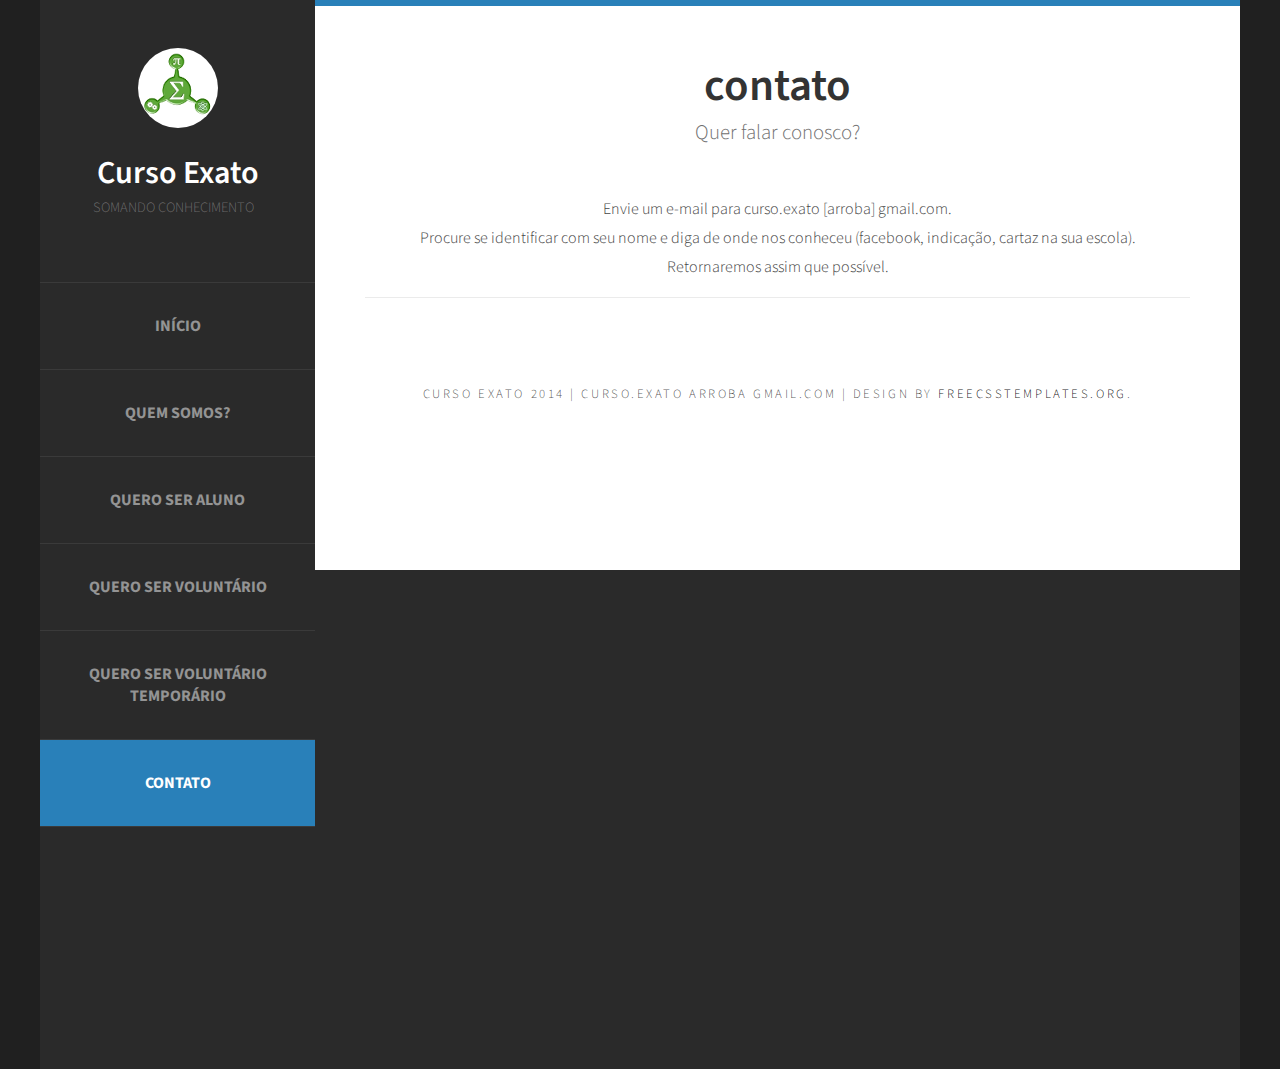
<file: privy/contato.html>
<!DOCTYPE html PUBLIC "-//W3C//DTD XHTML 1.0 Strict//EN" "http://www.w3.org/TR/xhtml1/DTD/xhtml1-strict.dtd">
<!--
Design by Free CSS Templates
http://www.freecsstemplates.org
Released for free under a Creative Commons Attribution 2.5 License

Name       : Skeleton 
Description: A two-column, fixed-width design with dark color scheme.
Version    : 1.0
Released   : 20130902

-->
<html xmlns="http://www.w3.org/1999/xhtml">
<head>
<meta http-equiv="Content-Type" content="text/html; charset=utf-8" />
<title></title>
<meta name="keywords" content="" />
<meta name="description" content="" />
<link href="http://fonts.googleapis.com/css?family=Source+Sans+Pro:200,300,400,600,700,900" rel="stylesheet" />
<link href="default.css" rel="stylesheet" type="text/css" media="all" />
<link href="fonts.css" rel="stylesheet" type="text/css" media="all" />

<!--[if IE 6]><link href="default_ie6.css" rel="stylesheet" type="text/css" /><![endif]-->

</head>
<body>
<div id="page" class="container">
	<div id="header">
		<div id="logo">
			<img src="images/logo80x80.png" alt="" />
			<h1><a href="index.html">Curso Exato</a></h1>
			<span>Somando conhecimento</span>
		</div>
		<div id="menu">
			<ul>
				<li><a href="index.html" accesskey="1" title="">Início</a></li>
				<li><a href="quem-somos.html" accesskey="2" title="">Quem somos?</a></li>
				<li><a href="quero-ser-aluno.html" accesskey="3" title="">Quero ser Aluno</a></li>
				<li><a href="quero-ser-voluntario.html" accesskey="4" title="">Quero ser Voluntário</a></li>
				<li><a href="quero-ser-temporario.html" accesskey="5" title="">Quero ser Voluntário Temporário</a></li>
				<li class="current_page_item"><a href="contato.html" accesskey="6" title="">Contato</a></li>
				<li><br><iframe style="clear:both;" src="http://www.facebook.com/plugins/likebox.php?href=https%3A%2F%2Fwww.facebook.com%2Fcurso.exato%2F&amp;width=285&amp;height=350&amp;colorscheme=dark&amp;show_faces=true&amp;header=false&amp;stream=false&amp;show_border=false" scrolling="no" frameborder="0" style="border:none; overflow:hidden; width:235px; height:350px;" allowTransparency="true"></iframe></li>
			</ul>
		</div>
	</div>
	<div id="main">
		<div id="welcome">
			<div class="title">
				<h2>Contato</h2>
				<span class="byline">Quer falar conosco?</span>
			</div>
			<p>Envie um e-mail para curso.exato [arroba] gmail.com.<br>Procure se identificar com seu nome e diga de onde nos conheceu (facebook, indicação, cartaz na sua escola).<br>Retornaremos assim que possível.</p>
		</div>

		<div id="copyright">
			<span>Curso Exato 2014 | curso.exato arroba gmail.com | Design by <a href="http://www.freecsstemplates.org/" rel="nofollow">FreeCSSTemplates.org</a>.</span>
		</div>
	</div>
</div>
</body>
</html>
</file>
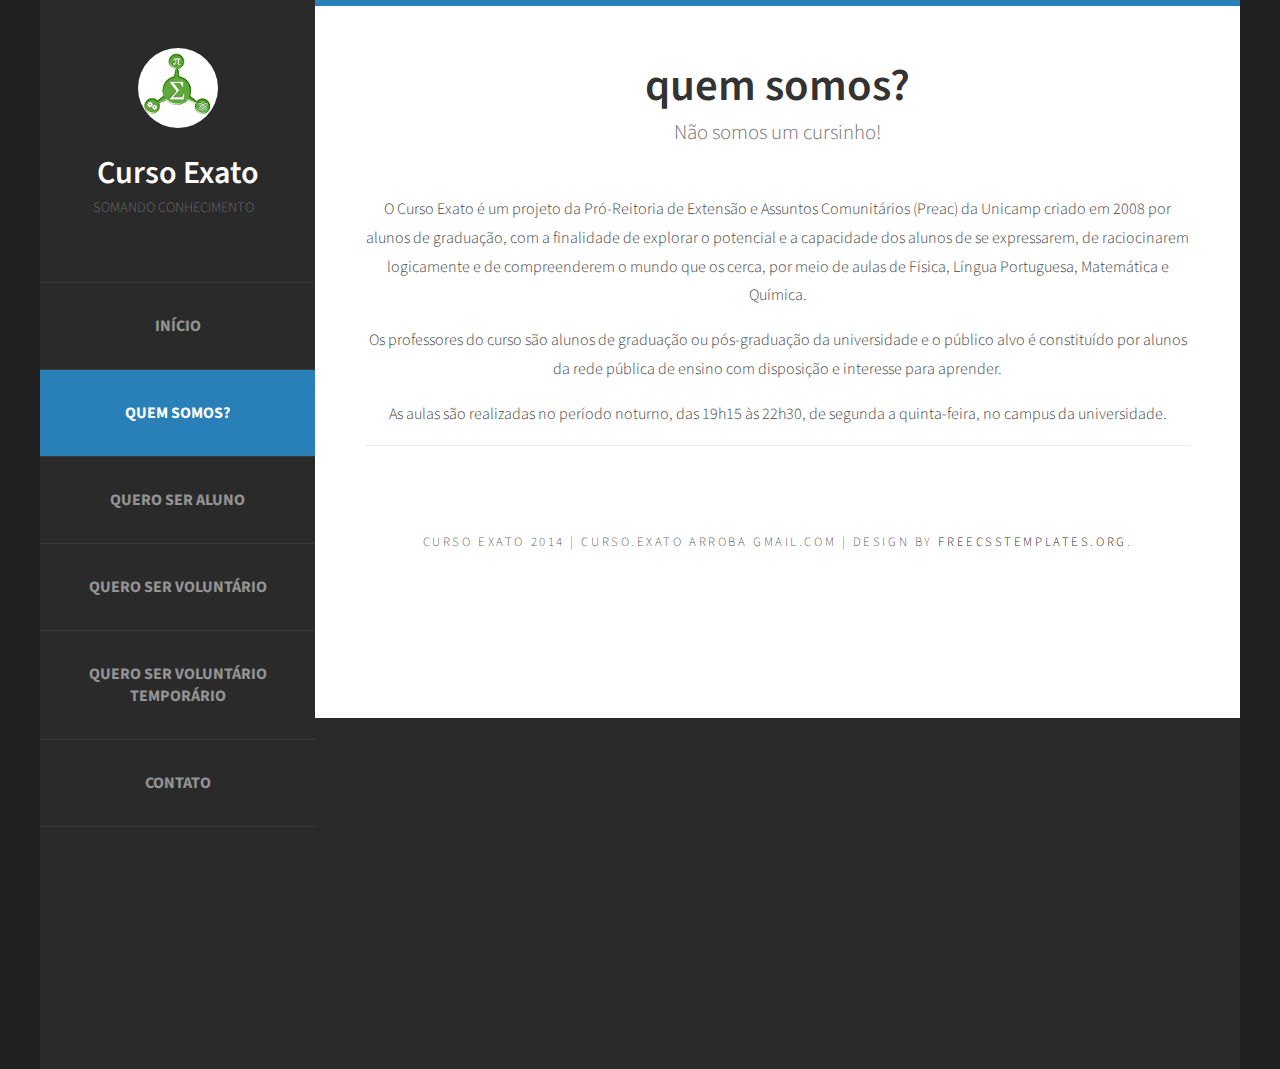
<file: privy/quem-somos.html>
<!DOCTYPE html PUBLIC "-//W3C//DTD XHTML 1.0 Strict//EN" "http://www.w3.org/TR/xhtml1/DTD/xhtml1-strict.dtd">
<!--
Design by Free CSS Templates
http://www.freecsstemplates.org
Released for free under a Creative Commons Attribution 2.5 License

Name       : Skeleton 
Description: A two-column, fixed-width design with dark color scheme.
Version    : 1.0
Released   : 20130902

-->
<html xmlns="http://www.w3.org/1999/xhtml">
<head>
<meta http-equiv="Content-Type" content="text/html; charset=utf-8" />
<title></title>
<meta name="keywords" content="" />
<meta name="description" content="" />
<link href="http://fonts.googleapis.com/css?family=Source+Sans+Pro:200,300,400,600,700,900" rel="stylesheet" />
<link href="default.css" rel="stylesheet" type="text/css" media="all" />
<link href="fonts.css" rel="stylesheet" type="text/css" media="all" />

<!--[if IE 6]><link href="default_ie6.css" rel="stylesheet" type="text/css" /><![endif]-->

</head>
<body>
<div id="page" class="container">
	<div id="header">
		<div id="logo">
			<img src="images/logo80x80.png" alt="" />
			<h1><a href="index.html">Curso Exato</a></h1>
			<span>Somando conhecimento</span>
		</div>
		<div id="menu">
			<ul>
				<li><a href="index.html" accesskey="1" title="">Início</a></li>
				<li class="current_page_item"><a href="quem-somos.html" accesskey="2" title="">Quem somos?</a></li>
				<li><a href="quero-ser-aluno.html" accesskey="3" title="">Quero ser Aluno</a></li>
				<li><a href="quero-ser-voluntario.html" accesskey="4" title="">Quero ser Voluntário</a></li>
				<li><a href="quero-ser-temporario.html" accesskey="5" title="">Quero ser Voluntário Temporário</a></li>
				<li><a href="contato.html" accesskey="6" title="">Contato</a></li>
				<li><br><iframe style="clear:both;" src="http://www.facebook.com/plugins/likebox.php?href=https%3A%2F%2Fwww.facebook.com%2Fcurso.exato%2F&amp;width=285&amp;height=350&amp;colorscheme=dark&amp;show_faces=true&amp;header=false&amp;stream=false&amp;show_border=false" scrolling="no" frameborder="0" style="border:none; overflow:hidden; width:235px; height:350px;" allowTransparency="true"></iframe></li>
			</ul>
		</div>
	</div>
	<div id="main">
		<div id="welcome">
			<div class="title">
				<h2>Quem somos?</h2>
				<span class="byline">Não somos um cursinho!</span>
			</div>
			<p>O Curso Exato é um projeto da Pró-Reitoria de Extensão e Assuntos Comunitários (Preac) da Unicamp criado em 2008 por alunos de graduação, com a finalidade de explorar o potencial e a capacidade dos alunos de se expressarem, de raciocinarem logicamente e de compreenderem o mundo que os cerca, por meio de aulas de Física, Língua Portuguesa, Matemática e Química.</p><p>Os professores do curso são alunos de graduação ou pós-graduação da universidade e o público alvo é constituído por alunos da rede pública de ensino com disposição e interesse para aprender.</p><p>As aulas são realizadas no período noturno, das 19h15 às 22h30, de segunda a quinta-feira, no campus da universidade.</p>
		</div>

		<div id="copyright">
			<span>Curso Exato 2014 | curso.exato arroba gmail.com | Design by <a href="http://www.freecsstemplates.org/" rel="nofollow">FreeCSSTemplates.org</a>.</span>
		</div>
	</div>
</div>
</body>
</html>
</file>
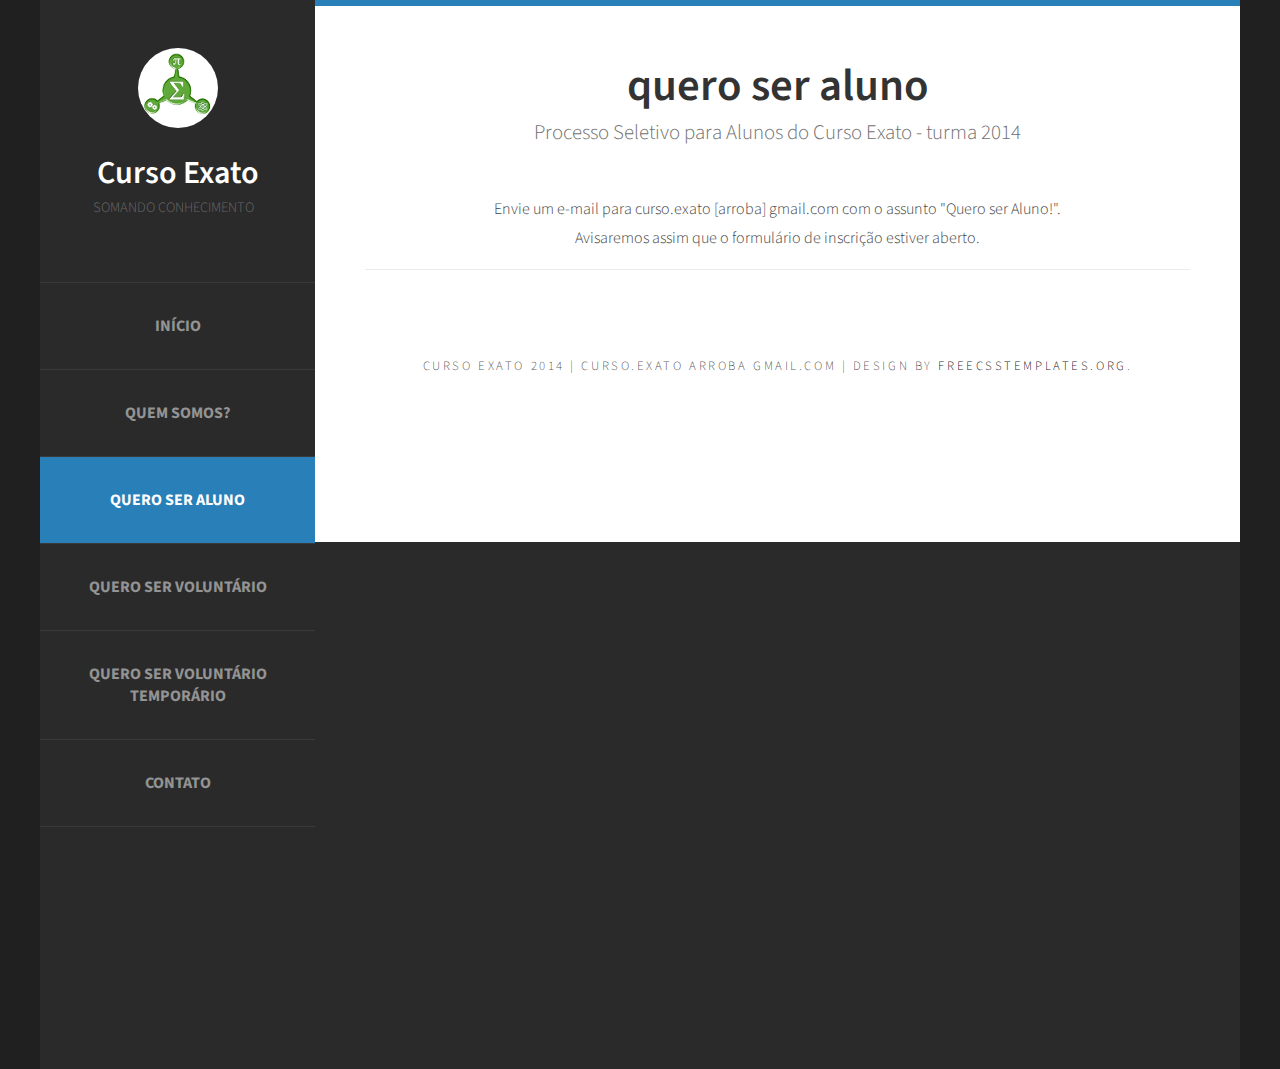
<file: privy/quero-ser-aluno.html>
<!DOCTYPE html PUBLIC "-//W3C//DTD XHTML 1.0 Strict//EN" "http://www.w3.org/TR/xhtml1/DTD/xhtml1-strict.dtd">
<!--
Design by Free CSS Templates
http://www.freecsstemplates.org
Released for free under a Creative Commons Attribution 2.5 License

Name       : Skeleton 
Description: A two-column, fixed-width design with dark color scheme.
Version    : 1.0
Released   : 20130902

-->
<html xmlns="http://www.w3.org/1999/xhtml">
<head>
<meta http-equiv="Content-Type" content="text/html; charset=utf-8" />
<title></title>
<meta name="keywords" content="" />
<meta name="description" content="" />
<link href="http://fonts.googleapis.com/css?family=Source+Sans+Pro:200,300,400,600,700,900" rel="stylesheet" />
<link href="default.css" rel="stylesheet" type="text/css" media="all" />
<link href="fonts.css" rel="stylesheet" type="text/css" media="all" />

<!--[if IE 6]><link href="default_ie6.css" rel="stylesheet" type="text/css" /><![endif]-->

</head>
<body>
<div id="page" class="container">
	<div id="header">
		<div id="logo">
			<img src="images/logo80x80.png" alt="" />
			<h1><a href="index.html">Curso Exato</a></h1>
			<span>Somando conhecimento</span>
		</div>
		<div id="menu">
			<ul>
				<li><a href="index.html" accesskey="1" title="">Início</a></li>
				<li><a href="quem-somos.html" accesskey="2" title="">Quem somos?</a></li>
				<li class="current_page_item"><a href="quero-ser-aluno.html" accesskey="3" title="">Quero ser Aluno</a></li>
				<li><a href="quero-ser-voluntario.html" accesskey="4" title="">Quero ser Voluntário</a></li>
				<li><a href="quero-ser-temporario.html" accesskey="5" title="">Quero ser Voluntário Temporário</a></li>
				<li><a href="contato.html" accesskey="6" title="">Contato</a></li>
				<li><br><iframe style="clear:both;" src="http://www.facebook.com/plugins/likebox.php?href=https%3A%2F%2Fwww.facebook.com%2Fcurso.exato%2F&amp;width=285&amp;height=350&amp;colorscheme=dark&amp;show_faces=true&amp;header=false&amp;stream=false&amp;show_border=false" scrolling="no" frameborder="0" style="border:none; overflow:hidden; width:235px; height:350px;" allowTransparency="true"></iframe></li>
			</ul>
		</div>
	</div>
	<div id="main">
		<div id="welcome">
			<div class="title">
				<h2>Quero ser Aluno</h2>
				<span class="byline">Processo Seletivo para Alunos do Curso Exato - turma 2014</span>
			</div>
			<p>Envie um e-mail para curso.exato [arroba] gmail.com com o assunto "Quero ser Aluno!".<br>Avisaremos assim que o formulário de inscrição estiver aberto.</p>
		</div>

		<div id="copyright">
			<span>Curso Exato 2014 | curso.exato arroba gmail.com | Design by <a href="http://www.freecsstemplates.org/" rel="nofollow">FreeCSSTemplates.org</a>.</span>
		</div>
	</div>
</div>
</body>
</html>
</file>
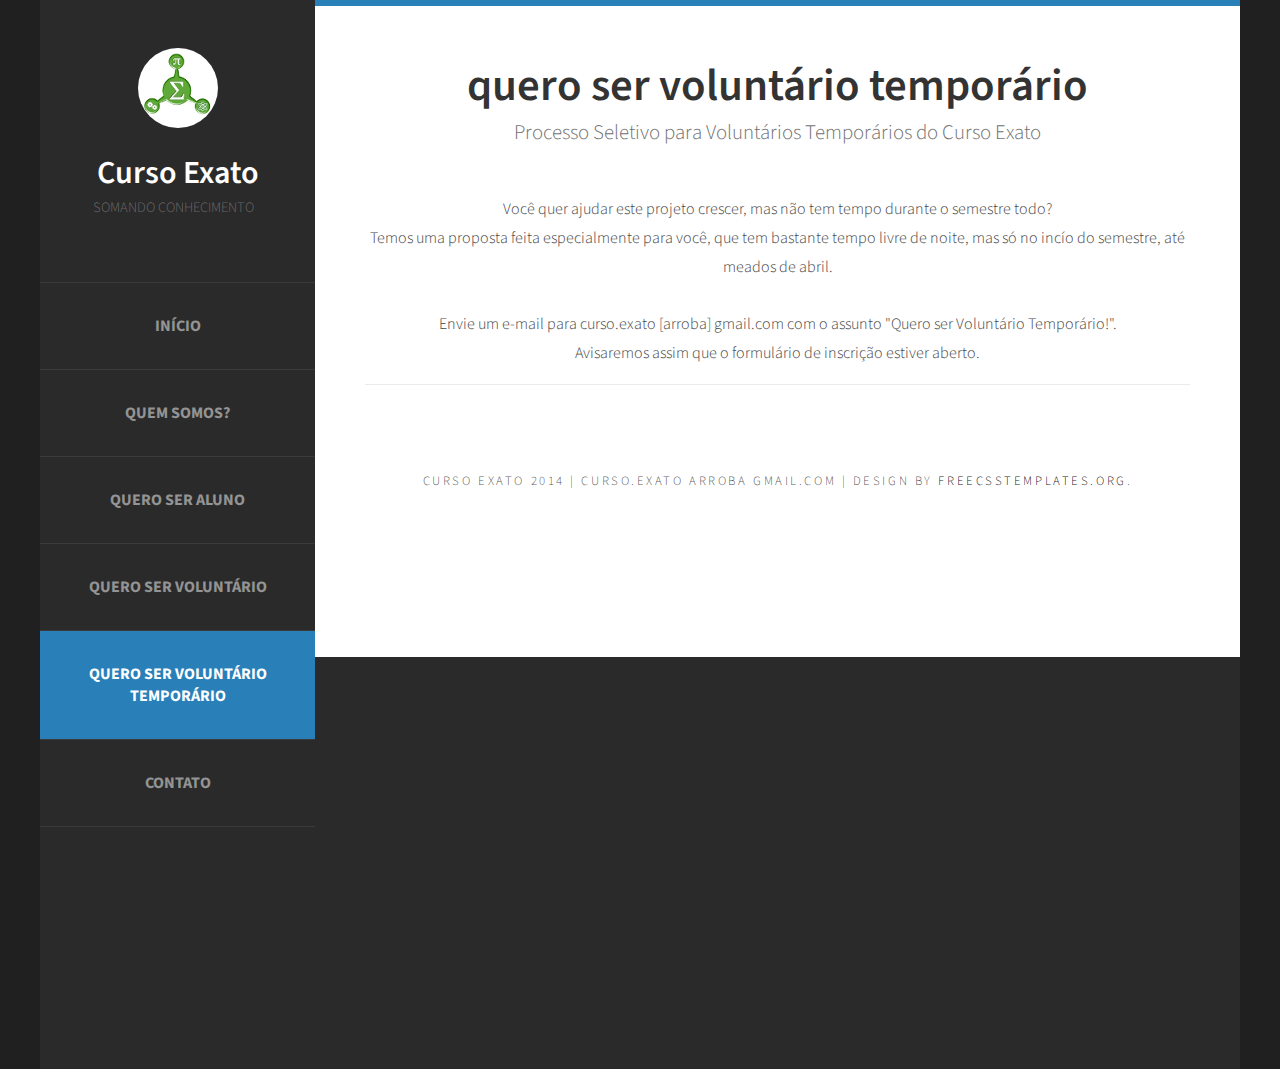
<file: privy/quero-ser-temporario.html>
<!DOCTYPE html PUBLIC "-//W3C//DTD XHTML 1.0 Strict//EN" "http://www.w3.org/TR/xhtml1/DTD/xhtml1-strict.dtd">
<!--
Design by Free CSS Templates
http://www.freecsstemplates.org
Released for free under a Creative Commons Attribution 2.5 License

Name       : Skeleton 
Description: A two-column, fixed-width design with dark color scheme.
Version    : 1.0
Released   : 20130902

-->
<html xmlns="http://www.w3.org/1999/xhtml">
<head>
<meta http-equiv="Content-Type" content="text/html; charset=utf-8" />
<title></title>
<meta name="keywords" content="" />
<meta name="description" content="" />
<link href="http://fonts.googleapis.com/css?family=Source+Sans+Pro:200,300,400,600,700,900" rel="stylesheet" />
<link href="default.css" rel="stylesheet" type="text/css" media="all" />
<link href="fonts.css" rel="stylesheet" type="text/css" media="all" />

<!--[if IE 6]><link href="default_ie6.css" rel="stylesheet" type="text/css" /><![endif]-->

</head>
<body>
<div id="page" class="container">
	<div id="header">
		<div id="logo">
			<img src="images/logo80x80.png" alt="" />
			<h1><a href="index.html">Curso Exato</a></h1>
			<span>Somando conhecimento</span>
		</div>
		<div id="menu">
			<ul>
				<li><a href="index.html" accesskey="1" title="">Início</a></li>
				<li><a href="quem-somos.html" accesskey="2" title="">Quem somos?</a></li>
				<li><a href="quero-ser-aluno.html" accesskey="3" title="">Quero ser Aluno</a></li>
				<li><a href="quero-ser-voluntario.html" accesskey="4" title="">Quero ser Voluntário</a></li>
				<li class="current_page_item"><a href="quero-ser-temporario.html" accesskey="5" title="">Quero ser Voluntário Temporário</a></li>
				<li><a href="contato.html" accesskey="6" title="">Contato</a></li>
				<li><br><iframe style="clear:both;" src="http://www.facebook.com/plugins/likebox.php?href=https%3A%2F%2Fwww.facebook.com%2Fcurso.exato%2F&amp;width=285&amp;height=350&amp;colorscheme=dark&amp;show_faces=true&amp;header=false&amp;stream=false&amp;show_border=false" scrolling="no" frameborder="0" style="border:none; overflow:hidden; width:235px; height:350px;" allowTransparency="true"></iframe></li>
			</ul>
		</div>
	</div>
	<div id="main">
		<div id="welcome">
			<div class="title">
				<h2>Quero ser Voluntário Temporário</h2>
				<span class="byline">Processo Seletivo para Voluntários Temporários do Curso Exato</span>
			</div>
			<p>Você quer ajudar este projeto crescer, mas não tem tempo durante o semestre todo?<br>Temos uma proposta feita especialmente para você, que tem bastante tempo livre de noite, mas só no incío do semestre, até meados de abril.<br><br>Envie um e-mail para curso.exato [arroba] gmail.com com o assunto "Quero ser Voluntário Temporário!".<br>Avisaremos assim que o formulário de inscrição estiver aberto.</p>
		</div>

		<div id="copyright">
			<span>Curso Exato 2014 | curso.exato arroba gmail.com | Design by <a href="http://www.freecsstemplates.org/" rel="nofollow">FreeCSSTemplates.org</a>.</span>
		</div>
	</div>
</div>
</body>
</html>
</file>
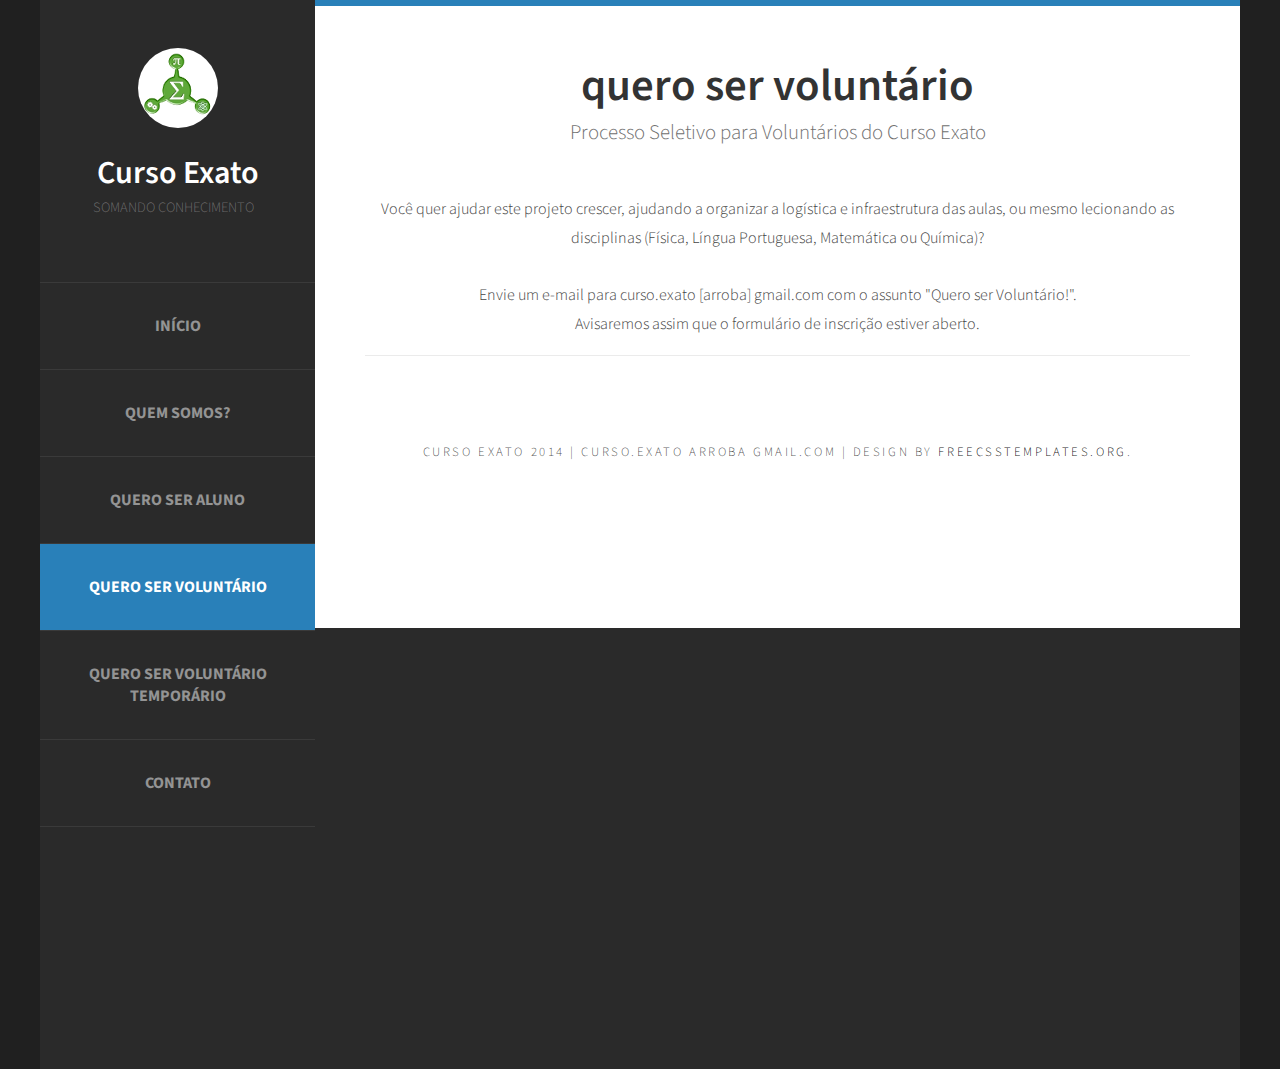
<file: privy/quero-ser-voluntario.html>
<!DOCTYPE html PUBLIC "-//W3C//DTD XHTML 1.0 Strict//EN" "http://www.w3.org/TR/xhtml1/DTD/xhtml1-strict.dtd">
<!--
Design by Free CSS Templates
http://www.freecsstemplates.org
Released for free under a Creative Commons Attribution 2.5 License

Name       : Skeleton 
Description: A two-column, fixed-width design with dark color scheme.
Version    : 1.0
Released   : 20130902

-->
<html xmlns="http://www.w3.org/1999/xhtml">
<head>
<meta http-equiv="Content-Type" content="text/html; charset=utf-8" />
<title></title>
<meta name="keywords" content="" />
<meta name="description" content="" />
<link href="http://fonts.googleapis.com/css?family=Source+Sans+Pro:200,300,400,600,700,900" rel="stylesheet" />
<link href="default.css" rel="stylesheet" type="text/css" media="all" />
<link href="fonts.css" rel="stylesheet" type="text/css" media="all" />

<!--[if IE 6]><link href="default_ie6.css" rel="stylesheet" type="text/css" /><![endif]-->

</head>
<body>
<div id="page" class="container">
	<div id="header">
		<div id="logo">
			<img src="images/logo80x80.png" alt="" />
			<h1><a href="index.html">Curso Exato</a></h1>
			<span>Somando conhecimento</span>
		</div>
		<div id="menu">
			<ul>
				<li><a href="index.html" accesskey="1" title="">Início</a></li>
				<li><a href="quem-somos.html" accesskey="2" title="">Quem somos?</a></li>
				<li><a href="quero-ser-aluno.html" accesskey="3" title="">Quero ser Aluno</a></li>
				<li class="current_page_item"><a href="quero-ser-voluntario.html" accesskey="4" title="">Quero ser Voluntário</a></li>
				<li><a href="quero-ser-temporario.html" accesskey="5" title="">Quero ser Voluntário Temporário</a></li>
				<li><a href="contato.html" accesskey="6" title="">Contato</a></li>
				<li><br><iframe style="clear:both;" src="http://www.facebook.com/plugins/likebox.php?href=https%3A%2F%2Fwww.facebook.com%2Fcurso.exato%2F&amp;width=285&amp;height=350&amp;colorscheme=dark&amp;show_faces=true&amp;header=false&amp;stream=false&amp;show_border=false" scrolling="no" frameborder="0" style="border:none; overflow:hidden; width:235px; height:350px;" allowTransparency="true"></iframe></li>
			</ul>
		</div>
	</div>
	<div id="main">
		<div id="welcome">
			<div class="title">
				<h2>Quero ser Voluntário</h2>
				<span class="byline">Processo Seletivo para Voluntários do Curso Exato</span>
			</div>
			<p>Você quer ajudar este projeto crescer, ajudando a organizar a logística e infraestrutura das aulas, ou mesmo lecionando as disciplinas (Física, Língua Portuguesa, Matemática ou Química)?<br><br>Envie um e-mail para curso.exato [arroba] gmail.com com o assunto "Quero ser Voluntário!".<br>Avisaremos assim que o formulário de inscrição estiver aberto.</p>
		</div>

		<div id="copyright">
			<span>Curso Exato 2014 | curso.exato arroba gmail.com | Design by <a href="http://www.freecsstemplates.org/" rel="nofollow">FreeCSSTemplates.org</a>.</span>
		</div>
	</div>
</div>
</body>
</html>
</file>
<file: consecutive/style.css>
/*
Design by Free CSS Templates
http://www.freecsstemplates.org
Released for free under a Creative Commons Attribution 2.5 License
*/

body {
	margin: 0;
	padding: 0;
	background: #FFFFFF;
	font-family: 'Open Sans', sans-serif;
	font-size: 13px;
	color: #5B5B5B;
}

h1, h2, h3 {
	margin: 0;
	padding: 0;
	font-weight: normal;
	font-weight: 200;
	color: #222222;
}

h1 {
	font-size: 2em;
}

h2 {
	font-size: 2.8em;
}

h3 {
	font-size: 1.6em;
}

p, ul, ol {
	margin-top: 0;
	line-height: 180%;
}

ul, ol {
}

a {
	color: #50B200;
}

a:hover {
	text-decoration: none;
}

#wrapper {
}

.container {
	width: 1000px;
	margin: 0px auto;
}

/* Header */

#header-wrapper {
	overflow: hidden;
	height: 600px;
	background: #000000;
}

#header-wrapper2 {
	overflow: hidden;
	height: 150px;
	background: #000000;
}

#header {
	overflow: hidden;
	width: 1000px;
	height: 150px;
	margin: 0 auto;
	padding: 0px 0px;
}

/* Logo */

#logo {
	float: left;
	width: 400px;
	margin: 0;
	padding: 0;
	color: #FFFFFF;
}

#logo h1, #logo p {
}

#logo h1 {
	line-height: 120px;
	letter-spacing: -2px;
	font-size: 3em;
}

#logo h1 a {
	color: #FFFFFF;
	text-transform: uppercase;
}

#logo p {
	margin: 0;
	padding: 0px 0 0 0px;
	letter-spacing: -1px;
	font: normal 18px Georgia, "Times New Roman", Times, serif;
	font-style: italic;
	color: #8E8E8E;
}

#logo p a {
	color: #8E8E8E;
}

#logo a {
	border: none;
	background: none;
	text-decoration: none;
	color: #12212F;
}

/* Splash */

#splash {
	width: 960px;
	height: 300px;
	margin: 0px auto;
}

/* Search */

#search {
	float: right;
	width: 280px;
	height: 60px;
	padding: 20px 0px 0px 0px;
}

#search form {
	height: 41px;
	margin: 0;
	padding: 10px 0 0 20px;
}

#search fieldset {
	margin: 0;
	padding: 0;
	border: none;
}

#search-text {
	width: 170px;
	padding: 6px 5px 2px 5px;
	border: 1px solid #E7EBED;
	background: #FFFFFF;
	text-transform: lowercase;
	font: normal 11px Arial, Helvetica, sans-serif;
	color: #5D781D;
}

#search-submit {
	width: 50px;
	height: 22px;
	border: none;
	background: #B9B9B9;
	color: #000000;
}

/* Menu */

#menu {
	float: right;
	width: 595px;
	height: 90px;
	margin: 0 auto;
	padding: 0;
}

#menu ul {
	float: right;
	margin: 0;
	padding: 50px 0px 0px 0px;
	list-style: none;
	line-height: normal;
}

#menu li {
	float: left;
	padding: 0px 0px 0px 0px;
}

#menu a {
	display: block;
	margin-right: 1px;
	padding: 10px 20px 10px 20px;
	text-decoration: none;
	text-align: center;
	font-size: 13px;
	font-weight: 300;
	color: #FFFFFF;
	border: none;
}

#menu a:hover, #menu .current_page_item a {
	text-decoration: none;
	color: #FFFFFF;
}

#menu .current_page_item a {
	background: #50B200;
	border-radius: 5px;
}

/* Page */

#page {
	width: 1000px;
	margin: 0 auto;
	padding: 30px 0px;
	background: #FFFFFF;
}

/* Content */

#content {
	float: left;
	width: 660px;
	padding: 0px 0px 0px 0px;
}

.post {
	overflow: hidden;
	margin-bottom: 40px;
}

.post .title {
	padding: 7px 0px 40px 0px;
	letter-spacing: -1px;
}

.post .title a {
	border: none;
	text-decoration: none;
	color: #222222;
}

.post .meta {
	margin-bottom: 30px;
	padding: 10px 0px 0px 0px;
	text-align: left;
	font-family: 'Abel', sans-serif;
	font-size: 16px;
	font-weight: 300;
}

.post .meta .date {
	float: left;
}

.post .meta .posted {
	float: right;
}

.post .meta a {
}

.post .entry {
	padding: 0px 0px 40px 0px;
	text-align: justify;
}

.links {
	padding-top: 20px;
	margin-bottom: 30px;
}

.more {
	display: block;
	float: left;
	width: 88px;
	padding: 5px 5px;
	margin-right: 10px;
	background: #50B200;
	border-radius: 5px;
	color: #FFFFFF;
	text-align: center;
	text-decoration: none;
}

.comments {
	display: block;
	float: left;
	width: 88px;
	padding: 5px 5px;
	background: #50B200;
	border-radius: 5px;
	color: #FFFFFF;
	text-align: center;
	text-decoration: none;
}

/* Sidebar */

#sidebar {
	float: right;
	width: 270px;
	margin: 0px;
	padding: 30px 0px 0px 0px;
}

#sidebar ul {
	margin: 0;
	padding: 0;
	list-style: none;
}

#sidebar li {
	margin: 0;
	padding: 0;
}

#sidebar li ul {
	margin: 0px 0px;
	padding-bottom: 30px;
}

#sidebar li li {
	line-height: 40px;
	border-bottom: 1px solid #E7EBED;
	margin: 0px 0px;
	border-left: none;
}

#sidebar li li span {
	display: block;
	margin-top: -20px;
	padding: 0;
	font-size: 11px;
	font-style: italic;
}

#sidebar li li a {
	padding: 0px 0px 0px 20px;
	background: url(images/img04.jpg) no-repeat left 50%;
}

#sidebar h2 {
	height: 38px;
	padding: 0px 0px 30px 0px;
	letter-spacing: -.5px;
	font-size: 1.8em;
	color: #222222;
}

#sidebar p {
	margin: 0 0px;
	padding: 0px 30px 20px 30px;
	text-align: justify;
}

#sidebar a {
	border: none;
}

#sidebar a:hover {
	text-decoration: underline;
}

/* Calendar */

#calendar {
}

#calendar_wrap {
	padding: 20px;
}

#calendar table {
	width: 100%;
}

#calendar tbody td {
	text-align: center;
}

#calendar #next {
	text-align: right;
}

/* Three Column Footer Content */

#footer-content-wrapper {
}

#footer-content {
	overflow: hidden;
	width: 1000px;
	margin: 0px auto;
	padding: 50px 0px;
	color: #FFFFFF;
}

#footer-content h2 {
	color: #FFFFFF;
}

#footer-content a {
}

#footer-bg {
	overflow: hidden;
	padding: 30px 0px;
	background: #E8E8E8;
}

#footer-content h2 {
	margin: 0px;
	padding: 0px 0px 20px 0px;
	font-size: 26px;
	color: #FFFFFF;
}

#footer-content #fbox1 {
	float: left;
	width: 300px;
	margin-right: 50px;
}

#footer-content #fbox2 {
	float: left;
	width: 300px;
}

#footer-content #fbox3 {
	float: right;
	width: 300px;
}

#footer-content a {
}

#column1 {
	float: left;
	width: 290px;
	margin-right: 30px;
}

#column2 {
	float: left;
	width: 280px;
}

#column3 {
	float: right;
	width: 260px;
}

/* Footer */

#footer {
	height: 140px;
	margin: 0 auto;
	padding: 50px 0 15px 0;
	background: #000000;
}

#footer p {
	margin: 0;
	padding-top: 10px;
	letter-spacing: 1px;
	line-height: normal;
	text-align: center;
	color: #FFFFFF;
}

#footer a {
	color: #EEEEEE;
}

#banner {
	margin: 0px auto;
	width: 1000px;
	height: 440px;
	background: url(images/img03.png) no-repeat left bottom;
}

#banner .content {
}

.list-style1 {
	margin: 0px;
	padding: 0px;
	list-style: none;
}

.list-style1 a {
	color: #7F7F7F;
}

/** LIST STYLE 1 */

ul.style1 {
	margin: 0px;
	padding: 0px 0px 0px 0px;
	list-style: none;
}

ul.style1 li {
	padding: 10px 0px 10px 0px;
	border-top: 1px solid #162738;
	line-height: 160%;
}

ul.style1 a {
	display: block;
	padding: 0px 0px 0px 0px;
	text-decoration: none;
	color: #93B2A0;
}

ul.style1 a:hover {
	text-decoration: underline;
}

ul.style1 .first {
	border-top: none;
	padding-top: 0px;
}

#featured-content {
	overflow: hidden;
	width: 1000px;
	margin: 0px auto;
	padding: 30px 0px;
	border-bottom: 5px solid #E9EAEE;	
}

#featured-content h2 {
	padding: 0px 0px 20px 0px;
	font-size: 30px;
}

#featured-content #column1 {
	float: left;
	width: 300px;
	margin-right: 50px;
}

#featured-content #column2 {
	float: left;
	width: 300px;
}

#featured-content #column3 {
	float: right;
	width: 300px;
}

.button a {
	display: block;
	float: left;
	width: 88px;
	padding: 5px 5px;
	margin-right: 10px;
	background: #50B200;
	border-radius: 5px;
	color: #FFFFFF;
	text-align: center;
	text-decoration: none;
}
</file>
<file: endearinggreen/default.css>
html, body
{
	height: 100%;
}

body
{
	margin: 0px;
	padding: 0px;
	font-family: 'Open Sans', sans-serif;
	font-size: 10pt;
	color: #000000;
}

h1, h2, h3
{
	margin: 0;
	padding: 0;
}

p, ol, ul
{
	margin-top: 0px;
}

p
{
	line-height: 200%;
}

strong
{
}

a
{
	color: #0000FF;
}

a:hover
{
	text-decoration: none;
}

a img
{
	border: none;
}

.image
{
	display: inline-block;
}

.image img
{
	display: block;
	width: 100%;
}

.image-full
{
	display: block;
	width: 100%;
	margin: 0 0 2em 0;
}

.image-left
{
	float: left;
	margin: 0 2em 2em 0;
}

.image-centered
{
	display: block;
	margin: 0 0 2em 0;
}

.image-centered img
{
	margin: 0 auto;
	width: auto;
}

img.border
{
}

img.alignleft
{
	float: left;
}

img.alignright
{
	float: right;
}

img.aligncenter
{
	margin: 0px auto;
}

hr
{
	display: none;
}

.button-style
{
	display: inline-block;
	margin-top: 20px;
	padding: 10px 20px;
	background: #99CCBB;
	border-radius: 5px;
	box-shadow: 0px 0px 0px 5px rgba(255,255,255,0.1);
	border: 1px solid #8EBEAE;
	line-height: normal;
	text-align: center;
	text-decoration: none;
	text-transform: uppercase;
	text-shadow: 0px 1px 0px rgba(0,0,0,.2);
	font-size: 1em;
	font-weight: 400;
	color: #FFF !important;
}

.button-style a
{
	text-decoration: none;
	color: #FFF !important;
}

ul.style3
{
	margin: 0;
	padding: 0;
	overflow: hidden;
	list-style: none;
	color: #6c6c6c
}

ul.style3 li
{
	padding: 0px 0px 5px 0px;
	margin: 0 0 1em 0;
}

ul.style3 p
{
	margin: 0;
}

ul.style3 a
{
	display: block;
	text-decoration: none;
	color: #6c6c6c;
}

ul.style3 a:hover
{
	text-decoration: underline;
}

ul.style3 h3
{
	padding: 8px 0em 5px 0em;
	text-transform: uppercase;
	font-size: 1.1em;
	font-weight: 700;
	color: #606060;
}

ul.style3-alt h3
{
	color: #FFFFFF;
}

ul.style3 .first
{
	padding-top: 0px;
	background: none;
}

ul.style3 .date
{
	float: left;
	position: relative;
	width: 60px;
	height: 54px;
	margin: 0em 1.5em 0em 0em;
	padding: 8px 0em 0em 0em;
	background: #99CCBB;
	border-radius: 5px;
	box-shadow: 0px 0px 0px 5px rgba(255,255,255,0.1);
	border: 1px solid #8EBEAE;
	line-height: normal;
	text-align: center;
	text-transform: uppercase;
	text-shadow: 0px 1px 0px rgba(0,0,0,.2);
	font-size: 1em;
	font-weight: 400;
	color: #FFF;
}

ul.style3 .date:after
{
	content: '';
	display: block;
	position: absolute;
	left: 0;
	top: 0;
	width: 100%;
	height: 100%;
	border-radius: 6px;
}

ul.style3 .date b
{
	margin: 0;
	padding: 0;
	display: block;
	margin-top: -5px;
	font-size: 1.8em;
	font-weight: 700;
	color: #FFFFFF;
}

ul.style3 .date a
{
	color: #FFFFFF !important;
}

ul.style3 .date a:hover
{
	text-decoration: none;
}

	ul.style5
	{
		margin: 0;
		padding: 0;
		list-style: none;
	}

		ul.style5 li
		{
			clear: both;
			border-top: 1px solid #8EBEAE;
		}

		ul.style5 span
		{
			padding: 1em 0em;
			line-height: 1.75em;
		}

		ul.style5 .address
		{
			float: left;
			width: 80px;
			display: inline-block;
			font-weight: 600;
		}

		ul.style5 .address-01
		{
			float: left;
			display: inline-block;
		}

		ul.style5 .mail
		{
			float: left;
			width: 80px;
			display: inline-block;
			font-weight: 600;
		}

		ul.style5 .mail-01
		{
			display: inline-block;
		}

		ul.style5 .phone
		{
			float: left;
			width: 80px;
			display: inline-block;
			font-weight: 600;
		}

		ul.style5 .phone-01
		{
			float: left;
			display: inline-block;
		}

		ul.style5 .first
		{
			padding-top: 0em !important!;
			border-top: none;
		}
		
		
/** WRAPPER */

#wrapper-bg
{
	overflow: hidden;
	background: url(images/bg01.png) repeat;
}

#wrapper
{
	margin-top: 30px;
	padding-bottom: 50px;
	background: #FFF;
	box-shadow: 0px 10px 0px rgba(0,0,0,0.03), 0px -10px 0px rgba(0,0,0,0.03);
}

.container
{
	width: 1200px;
	margin: 0px auto;
}

.clearfix
{
	clear: both;
}

/** HEADER */

#header
{
	overflow: hidden;
	border-bottom: 1px solid #E7E7E7;
}

/** LOGO */

#logo
{
	float: left;
	width: 300;
}

#logo h1 a
{
	display: block;
	line-height: 100px;
	text-transform: uppercase;
	text-decoration: none;
	font-family: 'Archivo Narrow', sans-serif;
	font-size: 1.3em;
	color: #3E3E3E;
}

#logo span
{
	color: #8EBEAE;
}

/** MENU */

#menu
{
	float: right;
	width: 900px;
}

#menu ul
{
	float: right;
	margin: 0px;
	padding: 30px 0px 0px 0px;
	list-style: none;
	line-height: normal;
}

#menu li
{
	float: left;
	border-left: 1px solid #E7E7E7;
}

#menu a
{
	display: block;
	padding: 10px 20px;
	margin: 0em 1em;
	letter-spacing: 2px;
	text-decoration: none;
	text-transform: uppercase;
	font-family: 'Archivo Narrow', sans-serif;
	font-size: 1.10em;
	font-weight: 600;
	color: #99CCBB;
}

#menu .active a
{
	background: #99CCBB;
	border-radius: 5px;
	box-shadow: 0px 0px 0px 5px rgba(255,255,255,0.1);
	border: 1px solid #8EBEAE;
	color: #FFFFFF;
}

#menu .active a:hover
{
	background-color: #94C5B5;
}

#menu .active a:active
{
	background-color: #8EBEAE;
}

#menu a:hover
{
	text-decoration: none;
}

/** PAGE */

#page
{
}

/** CONTENT */

#content
{
}

/** SIDEBAR */

#sidebar
{
}

/* Footer */

#footer-content
{
	overflow: hidden;
	padding: 70px 0px 50px 0px;
	color: #515151;
}

#footer-content a
{
	color: #515151;
}

#footer-content h2
{
	margin-bottom: 30px;
	text-transform: uppercase;
	color: #515151;
}

#footer-content #fbox1
{
	float: left;
	width: 384px;
	margin-right: 24px;
}

#footer-content #fbox2
{
	float: left;
	width: 446px;
	padding: 0px 20px;
}

#footer-content #fbox3
{
	float: right;
	width: 282px;
}

#footer
{
	overflow: hidden;
	padding: 30px 0px;
	box-shadow: 0px -10px 0px rgba(0,0,0,0.03);
}

#footer p
{
	text-align: center;
	color: #767676;
}

#footer a
{
	color: #5f5f5f;
}

#banner
{
	padding: 30px 0px;
}

/* Three Column Content */

#three-column
{
	overflow: hidden;
	padding-top: 30px;
}

#three-column header
{
	letter-spacing: -1px;
	text-transform: uppercase;
	margin-bottom: 2em;
	font-size: 1.5em;
}

#three-column .tbox1 h2, #three-column .tbox2 h2, #three-column .tbox3 h2
{
	margin-bottom: 1em;
	text-transform: uppercase;
	color: #515151;
}

#three-column .tbox1
{
	float: left;
	width: 384px;
	margin-right: 24px;
}

#three-column .tbox2
{
	float: left;
	width: 384px;
}

#three-column .tbox3
{
	float: right;
	width: 384px;
}
</file>
<file: privy/default.css>
html, body
	{
		height: 100%;
	}
	
	body
	{
		margin: 0px;
		padding: 0px;
		background: #202020;
		font-family: 'Source Sans Pro', sans-serif;
		font-size: 12pt;
		font-weight: 300;
		color: #444444;
	}
	
	
	h1, h2, h3
	{
		margin: 0;
		padding: 0;
		font-weight: 600;
		color: #333333;
	}
	
	p, ol, ul
	{
		margin-top: 0;
	}
	
	ol, ul
	{
		padding: 0;
		list-style: none;
	}
	
	p
	{
		line-height: 180%;
	}
	
	strong
	{
	}
	
	a
	{
		color: #2980b9;
	}
	
	a:hover
	{
		text-decoration: none;
	}
	
	.container
	{
		overflow: hidden;
		margin: 0em auto;
		width: 1200px;
	}
	
/*********************************************************************************/
/* Image Style                                                                   */
/*********************************************************************************/

	.image
	{
		display: inline-block;
	}
	
	.image img
	{
		display: block;
		width: 100%;
	}
	
	.image-full
	{
		display: block;
		width: 100%;
		margin: 0 0 2em 0;
	}
	
	.image-left
	{
		float: left;
		margin: 0 2em 2em 0;
	}
	
	.image-centered
	{
		display: block;
		margin: 0 0 2em 0;
	}
	
	.image-centered img
	{
		margin: 0 auto;
		width: auto;
	}

/*********************************************************************************/
/* List Styles                                                                   */
/*********************************************************************************/

	ul.style1
	{
		margin: 0 auto;
		padding: 0;
		width: 80%;
		overflow: hidden;
		list-style: none;
		text-align: left;
		color: #6c6c6c
	}
	
	ul.style1 li
	{
		padding: 1.6em 0em 0em 0em;
		margin: 0 0 2.5em 0;
		border-top: 1px solid rgba(0,0,0,.1); 
	}
	
	ul.style1 li:first-child
	{
		border-top: none;
	}
	
	ul.style1 p
	{
		margin: 0;
	}
	
	ul.style1 a
	{
		/*display: block;*/
		text-decoration: none;
		color: #2D2D2D;
	}
	
	ul.style1 a:hover
	{
		text-decoration: underline;
	}
	
	ul.style1 h3
	{
		padding: 1em 0em 5px 0em;
		text-transform: uppercase;
		font-size: 1em;
		font-weight: 400;
	}
	
	ul.style1 .first
	{
		padding-top: 0;
		background: none;
	}
	
	ul.style1 .date
	{
		float: left;
		position: relative;
		width: 80px;
		height: 70px;
		margin: 0.5em 1.5em 0em 0.5em;
		padding: 1.5em 0em 1.5em 0em;
		box-shadow: 0px 0px 0px 5px rgba(255,255,255,0.1);
		line-height: normal;
		text-align: center;
		text-transform: uppercase;
		text-shadow: 0px 1px 0px rgba(0,0,0,.2);
		font-size: 1em;
		font-weight: 400;
		border-right: 1px solid rgba(0,0,0,.1); 
	}
	
	ul.style1 .date:after
	{
		content: '';
		display: block;
		position: absolute;
		left: 0;
		top: 0;
		width: 100%;
		height: 100%;
		border-radius: 6px;
	}
	
	ul.style1 .date b
	{
		margin: 0;
		padding: 0;
		display: block;
		margin-top: -5px;
		font-size: 1.8em;
		font-weight: 700;
	}
	
	ul.style1 .date a
	{
	}
	
	ul.style1 .date a:hover
	{
		text-decoration: none;
	}


/*********************************************************************************/
/* Social Icon Styles                                                            */
/*********************************************************************************/

	ul.contact
	{
		margin: 0;
		padding: 2em 0em 0em 0em;
		list-style: none;
	}
	
	ul.contact li
	{
		display: inline-block;
		padding: 0em 0.30em;
		font-size: 1em;
	}
	
	ul.contact li span
	{
		display: none;
		margin: 0;
		padding: 0;
	}
	
	ul.contact li a
	{
		color: #FFF;
	}
	
	ul.contact li a:before
	{
		display: inline-block;
		background: #3f3f3f;
		width: 40px;
		height: 40px;
		line-height: 40px;
		border-radius: 20px;
		text-align: center;
		color: #FFFFFF;
	}
	
	ul.contact li a.icon-twitter:before { background: #2DAAE4; }
	ul.contact li a.icon-facebook:before { background: #39599F; }
	ul.contact li a.icon-dribbble:before { background: #C4376B;	}
	ul.contact li a.icon-tumblr:before { background: #31516A; }
	ul.contact li a.icon-rss:before { background: #F2600B; }

/*********************************************************************************/
/* Button Style                                                                  */
/*********************************************************************************/

	.button
	{
		display: inline-block;
		padding: 1em 3em 1em 2em;
		letter-spacing: 0.20em;
		text-decoration: none;
		text-transform: uppercase;
		font-weight: 400;
		font-size: 0.90em;
		color: #FFF;
	}
	
	.button:before
	{
		display: inline-block;
		background: #FFC31F;
		margin-right: 1em;
		width: 40px;
		height: 40px;
		line-height: 40px;
		border-radius: 20px;
		text-align: center;
		color: #272925;
	}
		
/*********************************************************************************/
/* 4-column                                                                      */
/*********************************************************************************/

	.box1,
	.box2,
	.box3,
	.box4
	{
		width: 235px;
	}
	
	.box1,
	.box2,
	.box3,
	{
		float: left;
		margin-right: 20px;
	}
	
	.box4
	{
		float: right;
	}
	
/*********************************************************************************/
/* 3-column                                                                      */
/*********************************************************************************/

	.boxA,
	.boxB,
	.boxC
	{
		width: 320px;
	}

	.boxA,
	.boxB,
	{
		float: left;
		margin-right: 20px;
	}
	
	.boxC
	{
		float: right;
	}

/*********************************************************************************/
/* 2-column                                                                      */
/*********************************************************************************/

	.tbox1,
	.tbox2
	{
		width: 575px;
	}
	
	.tbox1
	{
		float: left;
	}

	.tbox2
	{
		float: right;
	}

/*********************************************************************************/
/* Heading Titles                                                                */
/*********************************************************************************/

	.title
	{
		margin-bottom: 3em;
	}
	
	.title h2
	{
		text-transform: lowercase;
		font-size: 2.8em;
	}
	
	.title .byline
	{
		font-size: 1.3em;
		color: #6F6F6F;
	}
		
/*********************************************************************************/
/* Header                                                                        */
/*********************************************************************************/

	#header
	{
		position: relative;
		float: left;
		width: 275px;
		padding: 3em 0em;
	}

/*********************************************************************************/
/* Logo                                                                          */
/*********************************************************************************/

	#logo
	{
		text-align: center;
		margin-bottom: 4em;
	}
	
	#logo h1
	{
		display: block;
	}
	
	#logo a
	{
		text-decoration: none;
		color: #FFF;
	}
	
	#logo span
	{
		padding-right: 0.5em;
		text-transform: uppercase;
		font-size: 0.90em;
		color: rgba(255,255,255,0.3);
	}

	#logo span a
	{
		color: rgba(255,255,255,0.5);
	}
	
	#logo img
	{
		display: inline-block;
		margin-bottom: 1em;
		border-radius: 50%;
	}

/*********************************************************************************/
/* Menu                                                                          */
/*********************************************************************************/

	#menu
	{
	}
	
	#menu ul
	{
	}
	
	#menu li
	{
		border-top: 1px solid rgba(255,255,255,0.08);
	}
	
	#menu li a, #menu li span
	{
		display: block;
		padding: 2em 1.5em;
		text-align: center;
		text-decoration:  none;
		text-transform: uppercase;
		font-weight: 700;
		color: rgba(255,255,255,0.5);
	}
	
	#menu li:hover a, #menu li.active a, #menu li.active span
	{
	}
	
	#menu .current_page_item a
	{
		background: #2980b9;
		color: rgba(255,255,255,1);
	}
	
	#menu .icon
	{
	}

/*********************************************************************************/
/* Banner                                                                        */
/*********************************************************************************/

	#banner
	{
		margin-bottom: 4em;
	}

/*********************************************************************************/
/* Page                                                                          */
/*********************************************************************************/

	#page
	{
		background: #2a2a2a;
	}

/*********************************************************************************/
/* Main                                                                          */
/*********************************************************************************/

	#main
	{
		overflow: hidden;
		float: right;
		width: 825px;
		padding: 3em 50px 5em 50px;
		background: #FFF;
		border-top: 6px solid #2980b9;
		text-align: center;
	}

/*********************************************************************************/
/* Featured                                                                      */
/*********************************************************************************/

	#featured
	{
		overflow: hidden;
		margin-bottom: 3em;
		padding-top: 5em;
		border-top: 1px solid rgba(0,0,0,0.08);
	}

/*********************************************************************************/
/* Sidebar                                                                       */
/*********************************************************************************/

	#sidebar
	{
	}

/*********************************************************************************/
/* Footer                                                                        */
/*********************************************************************************/

	#footer
	{
	}

/*********************************************************************************/
/* Copyright                                                                     */
/*********************************************************************************/

	#copyright
	{
		overflow: hidden;
		padding: 5em 0em;
		border-top: 1px solid rgba(0,0,0,0.08);
	}
	
	#copyright span
	{
		display: block;
		letter-spacing: 0.20em;
		line-height: 2.5em;
		text-align: center;
		text-transform: uppercase;
		font-size: 0.80em;
		color: rgba(0,0,0,0.7);
	}
	
	#copyright a
	{
		text-decoration: none;
		color: rgba(0,0,0,0.9);
	}

	.fa
	{
		display: block;
		color: #000;
		background: red;
	}
</file>
<file: privy/fonts.css>
@charset 'UTF-8';

@font-face{font-family:'FontAwesome';src:url('font/fontawesome-webfont.eot?v=4.0.1');src:url('font/fontawesome-webfont.eot?#iefix&v=4.0.1') format('embedded-opentype'),url('font/fontawesome-webfont.woff?v=4.0.1') format('woff'),url('font/fontawesome-webfont.ttf?v=4.0.1') format('truetype'),url('font/fontawesome-webfont.svg?v=4.0.1#fontawesomeregular') format('svg');font-weight:normal;font-style:normal}

/*********************************************************************************/
/* Icons                                                                         */
/* Powered by Font Awesome by Dave Gandy | http://fontawesome.io                 */
/* Licensed under the SIL OFL 1.1 (font), MIT (CSS)                              */
/*********************************************************************************/

	.fa
	{
		text-decoration: none;
	}

		.fa:before
		{
			display:inline-block;
			font-family: FontAwesome;
			font-size: 1.25em;
			text-decoration: none;
			font-style: normal;
			font-weight: normal;
			line-height: 1;
			-webkit-font-smoothing:antialiased;
			-moz-osx-font-smoothing:grayscale;
		}

		.fa-lg{font-size:1.3333333333333333em;line-height:.75em;vertical-align:-15%}
		.fa-2x{font-size:2em}
		.fa-3x{font-size:3em}
		.fa-4x{font-size:4em}
		.fa-5x{font-size:5em}
		.fa-fw{width:1.2857142857142858em;text-align:center}
		.fa-ul{padding-left:0;margin-left:2.142857142857143em;list-style-type:none}.fa-ul>li{position:relative}
		.fa-li{position:absolute;left:-2.142857142857143em;width:2.142857142857143em;top:.14285714285714285em;text-align:center}.fa-li.fa-lg{left:-1.8571428571428572em}
		.fa-border{padding:.2em .25em .15em;border:solid .08em #eee;border-radius:.1em}
		.pull-right{float:right}
		.pull-left{float:left}
		.fa.pull-left{margin-right:.3em}
		.fa.pull-right{margin-left:.3em}
		.fa-spin{-webkit-animation:spin 2s infinite linear;-moz-animation:spin 2s infinite linear;-o-animation:spin 2s infinite linear;animation:spin 2s infinite linear}
		@-moz-keyframes spin{0%{-moz-transform:rotate(0deg)} 100%{-moz-transform:rotate(359deg)}}@-webkit-keyframes spin{0%{-webkit-transform:rotate(0deg)} 100%{-webkit-transform:rotate(359deg)}}@-o-keyframes spin{0%{-o-transform:rotate(0deg)} 100%{-o-transform:rotate(359deg)}}@-ms-keyframes spin{0%{-ms-transform:rotate(0deg)} 100%{-ms-transform:rotate(359deg)}}@keyframes spin{0%{transform:rotate(0deg)} 100%{transform:rotate(359deg)}}.fa-rotate-90{filter:progid:DXImageTransform.Microsoft.BasicImage(rotation=1);-webkit-transform:rotate(90deg);-moz-transform:rotate(90deg);-ms-transform:rotate(90deg);-o-transform:rotate(90deg);transform:rotate(90deg)}
		.fa-rotate-180{filter:progid:DXImageTransform.Microsoft.BasicImage(rotation=2);-webkit-transform:rotate(180deg);-moz-transform:rotate(180deg);-ms-transform:rotate(180deg);-o-transform:rotate(180deg);transform:rotate(180deg)}
		.fa-rotate-270{filter:progid:DXImageTransform.Microsoft.BasicImage(rotation=3);-webkit-transform:rotate(270deg);-moz-transform:rotate(270deg);-ms-transform:rotate(270deg);-o-transform:rotate(270deg);transform:rotate(270deg)}
		.fa-flip-horizontal{filter:progid:DXImageTransform.Microsoft.BasicImage(rotation=0, mirror=1);-webkit-transform:scale(-1, 1);-moz-transform:scale(-1, 1);-ms-transform:scale(-1, 1);-o-transform:scale(-1, 1);transform:scale(-1, 1)}
		.fa-flip-vertical{filter:progid:DXImageTransform.Microsoft.BasicImage(rotation=2, mirror=1);-webkit-transform:scale(1, -1);-moz-transform:scale(1, -1);-ms-transform:scale(1, -1);-o-transform:scale(1, -1);transform:scale(1, -1)}
		.fa-stack{position:relative;display:inline-block;width:2em;height:2em;line-height:2em;vertical-align:middle}
		.fa-stack-1x,.fa-stack-2x{position:absolute;left:0;width:100%;text-align:center}
		.fa-stack-1x{line-height:inherit}
		.fa-stack-2x{font-size:2em}
		.fa-inverse{color:#fff}
		.fa-glass:before{content:"\f000"}
		.fa-music:before{content:"\f001"}
		.fa-search:before{content:"\f002"}
		.fa-envelope-o:before{content:"\f003"}
		.fa-heart:before{content:"\f004"}
		.fa-star:before{content:"\f005"}
		.fa-star-o:before{content:"\f006"}
		.fa-user:before{content:"\f007"}
		.fa-film:before{content:"\f008"}
		.fa-th-large:before{content:"\f009"}
		.fa-th:before{content:"\f00a"}
		.fa-th-list:before{content:"\f00b"}
		.fa-check:before{content:"\f00c"}
		.fa-times:before{content:"\f00d"}
		.fa-search-plus:before{content:"\f00e"}
		.fa-search-minus:before{content:"\f010"}
		.fa-power-off:before{content:"\f011"}
		.fa-signal:before{content:"\f012"}
		.fa-gear:before,.fa-cog:before{content:"\f013"}
		.fa-trash-o:before{content:"\f014"}
		.fa-home:before{content:"\f015"}
		.fa-file-o:before{content:"\f016"}
		.fa-clock-o:before{content:"\f017"}
		.fa-road:before{content:"\f018"}
		.fa-download:before{content:"\f019"}
		.fa-arrow-circle-o-down:before{content:"\f01a"}
		.fa-arrow-circle-o-up:before{content:"\f01b"}
		.fa-inbox:before{content:"\f01c"}
		.fa-play-circle-o:before{content:"\f01d"}
		.fa-rotate-right:before,.fa-repeat:before{content:"\f01e"}
		.fa-refresh:before{content:"\f021"}
		.fa-list-alt:before{content:"\f022"}
		.fa-lock:before{content:"\f023"}
		.fa-flag:before{content:"\f024"}
		.fa-headphones:before{content:"\f025"}
		.fa-volume-off:before{content:"\f026"}
		.fa-volume-down:before{content:"\f027"}
		.fa-volume-up:before{content:"\f028"}
		.fa-qrcode:before{content:"\f029"}
		.fa-barcode:before{content:"\f02a"}
		.fa-tag:before{content:"\f02b"}
		.fa-tags:before{content:"\f02c"}
		.fa-book:before{content:"\f02d"}
		.fa-bookmark:before{content:"\f02e"}
		.fa-print:before{content:"\f02f"}
		.fa-camera:before{content:"\f030"}
		.fa-font:before{content:"\f031"}
		.fa-bold:before{content:"\f032"}
		.fa-italic:before{content:"\f033"}
		.fa-text-height:before{content:"\f034"}
		.fa-text-width:before{content:"\f035"}
		.fa-align-left:before{content:"\f036"}
		.fa-align-center:before{content:"\f037"}
		.fa-align-right:before{content:"\f038"}
		.fa-align-justify:before{content:"\f039"}
		.fa-list:before{content:"\f03a"}
		.fa-dedent:before,.fa-outdent:before{content:"\f03b"}
		.fa-indent:before{content:"\f03c"}
		.fa-video-camera:before{content:"\f03d"}
		.fa-picture-o:before{content:"\f03e"}
		.fa-pencil:before{content:"\f040"}
		.fa-map-marker:before{content:"\f041"}
		.fa-adjust:before{content:"\f042"}
		.fa-tint:before{content:"\f043"}
		.fa-edit:before,.fa-pencil-square-o:before{content:"\f044"}
		.fa-share-square-o:before{content:"\f045"}
		.fa-check-square-o:before{content:"\f046"}
		.fa-move:before{content:"\f047"}
		.fa-step-backward:before{content:"\f048"}
		.fa-fast-backward:before{content:"\f049"}
		.fa-backward:before{content:"\f04a"}
		.fa-play:before{content:"\f04b"}
		.fa-pause:before{content:"\f04c"}
		.fa-stop:before{content:"\f04d"}
		.fa-forward:before{content:"\f04e"}
		.fa-fast-forward:before{content:"\f050"}
		.fa-step-forward:before{content:"\f051"}
		.fa-eject:before{content:"\f052"}
		.fa-chevron-left:before{content:"\f053"}
		.fa-chevron-right:before{content:"\f054"}
		.fa-plus-circle:before{content:"\f055"}
		.fa-minus-circle:before{content:"\f056"}
		.fa-times-circle:before{content:"\f057"}
		.fa-check-circle:before{content:"\f058"}
		.fa-question-circle:before{content:"\f059"}
		.fa-info-circle:before{content:"\f05a"}
		.fa-crosshairs:before{content:"\f05b"}
		.fa-times-circle-o:before{content:"\f05c"}
		.fa-check-circle-o:before{content:"\f05d"}
		.fa-ban:before{content:"\f05e"}
		.fa-arrow-left:before{content:"\f060"}
		.fa-arrow-right:before{content:"\f061"}
		.fa-arrow-up:before{content:"\f062"}
		.fa-arrow-down:before{content:"\f063"}
		.fa-mail-forward:before,.fa-share:before{content:"\f064"}
		.fa-resize-full:before{content:"\f065"}
		.fa-resize-small:before{content:"\f066"}
		.fa-plus:before{content:"\f067"}
		.fa-minus:before{content:"\f068"}
		.fa-asterisk:before{content:"\f069"}
		.fa-exclamation-circle:before{content:"\f06a"}
		.fa-gift:before{content:"\f06b"}
		.fa-leaf:before{content:"\f06c"}
		.fa-fire:before{content:"\f06d"}
		.fa-eye:before{content:"\f06e"}
		.fa-eye-slash:before{content:"\f070"}
		.fa-warning:before,.fa-exclamation-triangle:before{content:"\f071"}
		.fa-plane:before{content:"\f072"}
		.fa-calendar:before{content:"\f073"}
		.fa-random:before{content:"\f074"}
		.fa-comment:before{content:"\f075"}
		.fa-magnet:before{content:"\f076"}
		.fa-chevron-up:before{content:"\f077"}
		.fa-chevron-down:before{content:"\f078"}
		.fa-retweet:before{content:"\f079"}
		.fa-shopping-cart:before{content:"\f07a"}
		.fa-folder:before{content:"\f07b"}
		.fa-folder-open:before{content:"\f07c"}
		.fa-resize-vertical:before{content:"\f07d"}
		.fa-resize-horizontal:before{content:"\f07e"}
		.fa-bar-chart-o:before{content:"\f080"}
		.fa-twitter-square:before{content:"\f081"}
		.fa-facebook-square:before{content:"\f082"}
		.fa-camera-retro:before{content:"\f083"}
		.fa-key:before{content:"\f084"}
		.fa-gears:before,.fa-cogs:before{content:"\f085"}
		.fa-comments:before{content:"\f086"}
		.fa-thumbs-o-up:before{content:"\f087"}
		.fa-thumbs-o-down:before{content:"\f088"}
		.fa-star-half:before{content:"\f089"}
		.fa-heart-o:before{content:"\f08a"}
		.fa-sign-out:before{content:"\f08b"}
		.fa-linkedin-square:before{content:"\f08c"}
		.fa-thumb-tack:before{content:"\f08d"}
		.fa-external-link:before{content:"\f08e"}
		.fa-sign-in:before{content:"\f090"}
		.fa-trophy:before{content:"\f091"}
		.fa-github-square:before{content:"\f092"}
		.fa-upload:before{content:"\f093"}
		.fa-lemon-o:before{content:"\f094"}
		.fa-phone:before{content:"\f095"}
		.fa-square-o:before{content:"\f096"}
		.fa-bookmark-o:before{content:"\f097"}
		.fa-phone-square:before{content:"\f098"}
		.fa-twitter:before{content:"\f099"}
		.fa-facebook:before{content:"\f09a"}
		.fa-github:before{content:"\f09b"}
		.fa-unlock:before{content:"\f09c"}
		.fa-credit-card:before{content:"\f09d"}
		.fa-rss:before{content:"\f09e"}
		.fa-hdd-o:before{content:"\f0a0"}
		.fa-bullhorn:before{content:"\f0a1"}
		.fa-bell:before{content:"\f0f3"}
		.fa-certificate:before{content:"\f0a3"}
		.fa-hand-o-right:before{content:"\f0a4"}
		.fa-hand-o-left:before{content:"\f0a5"}
		.fa-hand-o-up:before{content:"\f0a6"}
		.fa-hand-o-down:before{content:"\f0a7"}
		.fa-arrow-circle-left:before{content:"\f0a8"}
		.fa-arrow-circle-right:before{content:"\f0a9"}
		.fa-arrow-circle-up:before{content:"\f0aa"}
		.fa-arrow-circle-down:before{content:"\f0ab"}
		.fa-globe:before{content:"\f0ac"}
		.fa-wrench:before{content:"\f0ad"}
		.fa-tasks:before{content:"\f0ae"}
		.fa-filter:before{content:"\f0b0"}
		.fa-briefcase:before{content:"\f0b1"}
		.fa-fullscreen:before{content:"\f0b2"}
		.fa-group:before{content:"\f0c0"}
		.fa-chain:before,.fa-link:before{content:"\f0c1"}
		.fa-cloud:before{content:"\f0c2"}
		.fa-flask:before{content:"\f0c3"}
		.fa-cut:before,.fa-scissors:before{content:"\f0c4"}
		.fa-copy:before,.fa-files-o:before{content:"\f0c5"}
		.fa-paperclip:before{content:"\f0c6"}
		.fa-save:before,.fa-floppy-o:before{content:"\f0c7"}
		.fa-square:before{content:"\f0c8"}
		.fa-reorder:before{content:"\f0c9"}
		.fa-list-ul:before{content:"\f0ca"}
		.fa-list-ol:before{content:"\f0cb"}
		.fa-strikethrough:before{content:"\f0cc"}
		.fa-underline:before{content:"\f0cd"}
		.fa-table:before{content:"\f0ce"}
		.fa-magic:before{content:"\f0d0"}
		.fa-truck:before{content:"\f0d1"}
		.fa-pinterest:before{content:"\f0d2"}
		.fa-pinterest-square:before{content:"\f0d3"}
		.fa-google-plus-square:before{content:"\f0d4"}
		.fa-google-plus:before{content:"\f0d5"}
		.fa-money:before{content:"\f0d6"}
		.fa-caret-down:before{content:"\f0d7"}
		.fa-caret-up:before{content:"\f0d8"}
		.fa-caret-left:before{content:"\f0d9"}
		.fa-caret-right:before{content:"\f0da"}
		.fa-columns:before{content:"\f0db"}
		.fa-unsorted:before,.fa-sort:before{content:"\f0dc"}
		.fa-sort-down:before,.fa-sort-asc:before{content:"\f0dd"}
		.fa-sort-up:before,.fa-sort-desc:before{content:"\f0de"}
		.fa-envelope:before{content:"\f0e0"}
		.fa-linkedin:before{content:"\f0e1"}
		.fa-rotate-left:before,.fa-undo:before{content:"\f0e2"}
		.fa-legal:before,.fa-gavel:before{content:"\f0e3"}
		.fa-dashboard:before,.fa-tachometer:before{content:"\f0e4"}
		.fa-comment-o:before{content:"\f0e5"}
		.fa-comments-o:before{content:"\f0e6"}
		.fa-flash:before,.fa-bolt:before{content:"\f0e7"}
		.fa-sitemap:before{content:"\f0e8"}
		.fa-umbrella:before{content:"\f0e9"}
		.fa-paste:before,.fa-clipboard:before{content:"\f0ea"}
		.fa-lightbulb-o:before{content:"\f0eb"}
		.fa-exchange:before{content:"\f0ec"}
		.fa-cloud-download:before{content:"\f0ed"}
		.fa-cloud-upload:before{content:"\f0ee"}
		.fa-user-md:before{content:"\f0f0"}
		.fa-stethoscope:before{content:"\f0f1"}
		.fa-suitcase:before{content:"\f0f2"}
		.fa-bell-o:before{content:"\f0a2"}
		.fa-coffee:before{content:"\f0f4"}
		.fa-cutlery:before{content:"\f0f5"}
		.fa-file-text-o:before{content:"\f0f6"}
		.fa-building:before{content:"\f0f7"}
		.fa-hospital:before{content:"\f0f8"}
		.fa-ambulance:before{content:"\f0f9"}
		.fa-medkit:before{content:"\f0fa"}
		.fa-fighter-jet:before{content:"\f0fb"}
		.fa-beer:before{content:"\f0fc"}
		.fa-h-square:before{content:"\f0fd"}
		.fa-plus-square:before{content:"\f0fe"}
		.fa-angle-double-left:before{content:"\f100"}
		.fa-angle-double-right:before{content:"\f101"}
		.fa-angle-double-up:before{content:"\f102"}
		.fa-angle-double-down:before{content:"\f103"}
		.fa-angle-left:before{content:"\f104"}
		.fa-angle-right:before{content:"\f105"}
		.fa-angle-up:before{content:"\f106"}
		.fa-angle-down:before{content:"\f107"}
		.fa-desktop:before{content:"\f108"}
		.fa-laptop:before{content:"\f109"}
		.fa-tablet:before{content:"\f10a"}
		.fa-mobile-phone:before,.fa-mobile:before{content:"\f10b"}
		.fa-circle-o:before{content:"\f10c"}
		.fa-quote-left:before{content:"\f10d"}
		.fa-quote-right:before{content:"\f10e"}
		.fa-spinner:before{content:"\f110"}
		.fa-circle:before{content:"\f111"}
		.fa-mail-reply:before,.fa-reply:before{content:"\f112"}
		.fa-github-alt:before{content:"\f113"}
		.fa-folder-o:before{content:"\f114"}
		.fa-folder-open-o:before{content:"\f115"}
		.fa-expand-o:before{content:"\f116"}
		.fa-collapse-o:before{content:"\f117"}
		.fa-smile-o:before{content:"\f118"}
		.fa-frown-o:before{content:"\f119"}
		.fa-meh-o:before{content:"\f11a"}
		.fa-gamepad:before{content:"\f11b"}
		.fa-keyboard-o:before{content:"\f11c"}
		.fa-flag-o:before{content:"\f11d"}
		.fa-flag-checkered:before{content:"\f11e"}
		.fa-terminal:before{content:"\f120"}
		.fa-code:before{content:"\f121"}
		.fa-reply-all:before{content:"\f122"}
		.fa-mail-reply-all:before{content:"\f122"}
		.fa-star-half-empty:before,.fa-star-half-full:before,.fa-star-half-o:before{content:"\f123"}
		.fa-location-arrow:before{content:"\f124"}
		.fa-crop:before{content:"\f125"}
		.fa-code-fork:before{content:"\f126"}
		.fa-unlink:before,.fa-chain-broken:before{content:"\f127"}
		.fa-question:before{content:"\f128"}
		.fa-info:before{content:"\f129"}
		.fa-exclamation:before{content:"\f12a"}
		.fa-superscript:before{content:"\f12b"}
		.fa-subscript:before{content:"\f12c"}
		.fa-eraser:before{content:"\f12d"}
		.fa-puzzle-piece:before{content:"\f12e"}
		.fa-microphone:before{content:"\f130"}
		.fa-microphone-slash:before{content:"\f131"}
		.fa-shield:before{content:"\f132"}
		.fa-calendar-o:before{content:"\f133"}
		.fa-fire-extinguisher:before{content:"\f134"}
		.fa-rocket:before{content:"\f135"}
		.fa-maxcdn:before{content:"\f136"}
		.fa-chevron-circle-left:before{content:"\f137"}
		.fa-chevron-circle-right:before{content:"\f138"}
		.fa-chevron-circle-up:before{content:"\f139"}
		.fa-chevron-circle-down:before{content:"\f13a"}
		.fa-html5:before{content:"\f13b"}
		.fa-css3:before{content:"\f13c"}
		.fa-anchor:before{content:"\f13d"}
		.fa-unlock-o:before{content:"\f13e"}
		.fa-bullseye:before{content:"\f140"}
		.fa-ellipsis-horizontal:before{content:"\f141"}
		.fa-ellipsis-vertical:before{content:"\f142"}
		.fa-rss-square:before{content:"\f143"}
		.fa-play-circle:before{content:"\f144"}
		.fa-ticket:before{content:"\f145"}
		.fa-minus-square:before{content:"\f146"}
		.fa-minus-square-o:before{content:"\f147"}
		.fa-level-up:before{content:"\f148"}
		.fa-level-down:before{content:"\f149"}
		.fa-check-square:before{content:"\f14a"}
		.fa-pencil-square:before{content:"\f14b"}
		.fa-external-link-square:before{content:"\f14c"}
		.fa-share-square:before{content:"\f14d"}
		.fa-compass:before{content:"\f14e"}
		.fa-toggle-down:before,.fa-caret-square-o-down:before{content:"\f150"}
		.fa-toggle-up:before,.fa-caret-square-o-up:before{content:"\f151"}
		.fa-toggle-right:before,.fa-caret-square-o-right:before{content:"\f152"}
		.fa-euro:before,.fa-eur:before{content:"\f153"}
		.fa-gbp:before{content:"\f154"}
		.fa-dollar:before,.fa-usd:before{content:"\f155"}
		.fa-rupee:before,.fa-inr:before{content:"\f156"}
		.fa-cny:before,.fa-rmb:before,.fa-yen:before,.fa-jpy:before{content:"\f157"}
		.fa-ruble:before,.fa-rouble:before,.fa-rub:before{content:"\f158"}
		.fa-won:before,.fa-krw:before{content:"\f159"}
		.fa-bitcoin:before,.fa-btc:before{content:"\f15a"}
		.fa-file:before{content:"\f15b"}
		.fa-file-text:before{content:"\f15c"}
		.fa-sort-alpha-asc:before{content:"\f15d"}
		.fa-sort-alpha-desc:before{content:"\f15e"}
		.fa-sort-amount-asc:before{content:"\f160"}
		.fa-sort-amount-desc:before{content:"\f161"}
		.fa-sort-numeric-asc:before{content:"\f162"}
		.fa-sort-numeric-desc:before{content:"\f163"}
		.fa-thumbs-up:before{content:"\f164"}
		.fa-thumbs-down:before{content:"\f165"}
		.fa-youtube-square:before{content:"\f166"}
		.fa-youtube:before{content:"\f167"}
		.fa-xing:before{content:"\f168"}
		.fa-xing-square:before{content:"\f169"}
		.fa-youtube-play:before{content:"\f16a"}
		.fa-dropbox:before{content:"\f16b"}
		.fa-stack-overflow:before{content:"\f16c"}
		.fa-instagram:before{content:"\f16d"}
		.fa-flickr:before{content:"\f16e"}
		.fa-adn:before{content:"\f170"}
		.fa-bitbucket:before{content:"\f171"}
		.fa-bitbucket-square:before{content:"\f172"}
		.fa-tumblr:before{content:"\f173"}
		.fa-tumblr-square:before{content:"\f174"}
		.fa-long-arrow-down:before{content:"\f175"}
		.fa-long-arrow-up:before{content:"\f176"}
		.fa-long-arrow-left:before{content:"\f177"}
		.fa-long-arrow-right:before{content:"\f178"}
		.fa-apple:before{content:"\f179"}
		.fa-windows:before{content:"\f17a"}
		.fa-android:before{content:"\f17b"}
		.fa-linux:before{content:"\f17c"}
		.fa-dribbble:before{content:"\f17d"}
		.fa-skype:before{content:"\f17e"}
		.fa-foursquare:before{content:"\f180"}
		.fa-trello:before{content:"\f181"}
		.fa-female:before{content:"\f182"}
		.fa-male:before{content:"\f183"}
		.fa-gittip:before{content:"\f184"}
		.fa-sun-o:before{content:"\f185"}
		.fa-moon-o:before{content:"\f186"}
		.fa-archive:before{content:"\f187"}
		.fa-bug:before{content:"\f188"}
		.fa-vk:before{content:"\f189"}
		.fa-weibo:before{content:"\f18a"}
		.fa-renren:before{content:"\f18b"}
		.fa-pagelines:before{content:"\f18c"}
		.fa-stack-exchange:before{content:"\f18d"}
		.fa-arrow-circle-o-right:before{content:"\f18e"}
		.fa-arrow-circle-o-left:before{content:"\f190"}
		.fa-toggle-left:before,.fa-caret-square-o-left:before{content:"\f191"}
		.fa-dot-circle-o:before{content:"\f192"}
		.fa-wheelchair:before{content:"\f193"}
		.fa-vimeo-square:before{content:"\f194"}
		.fa-turkish-lira:before,.fa-try:before{content:"\f195"}
</file>
